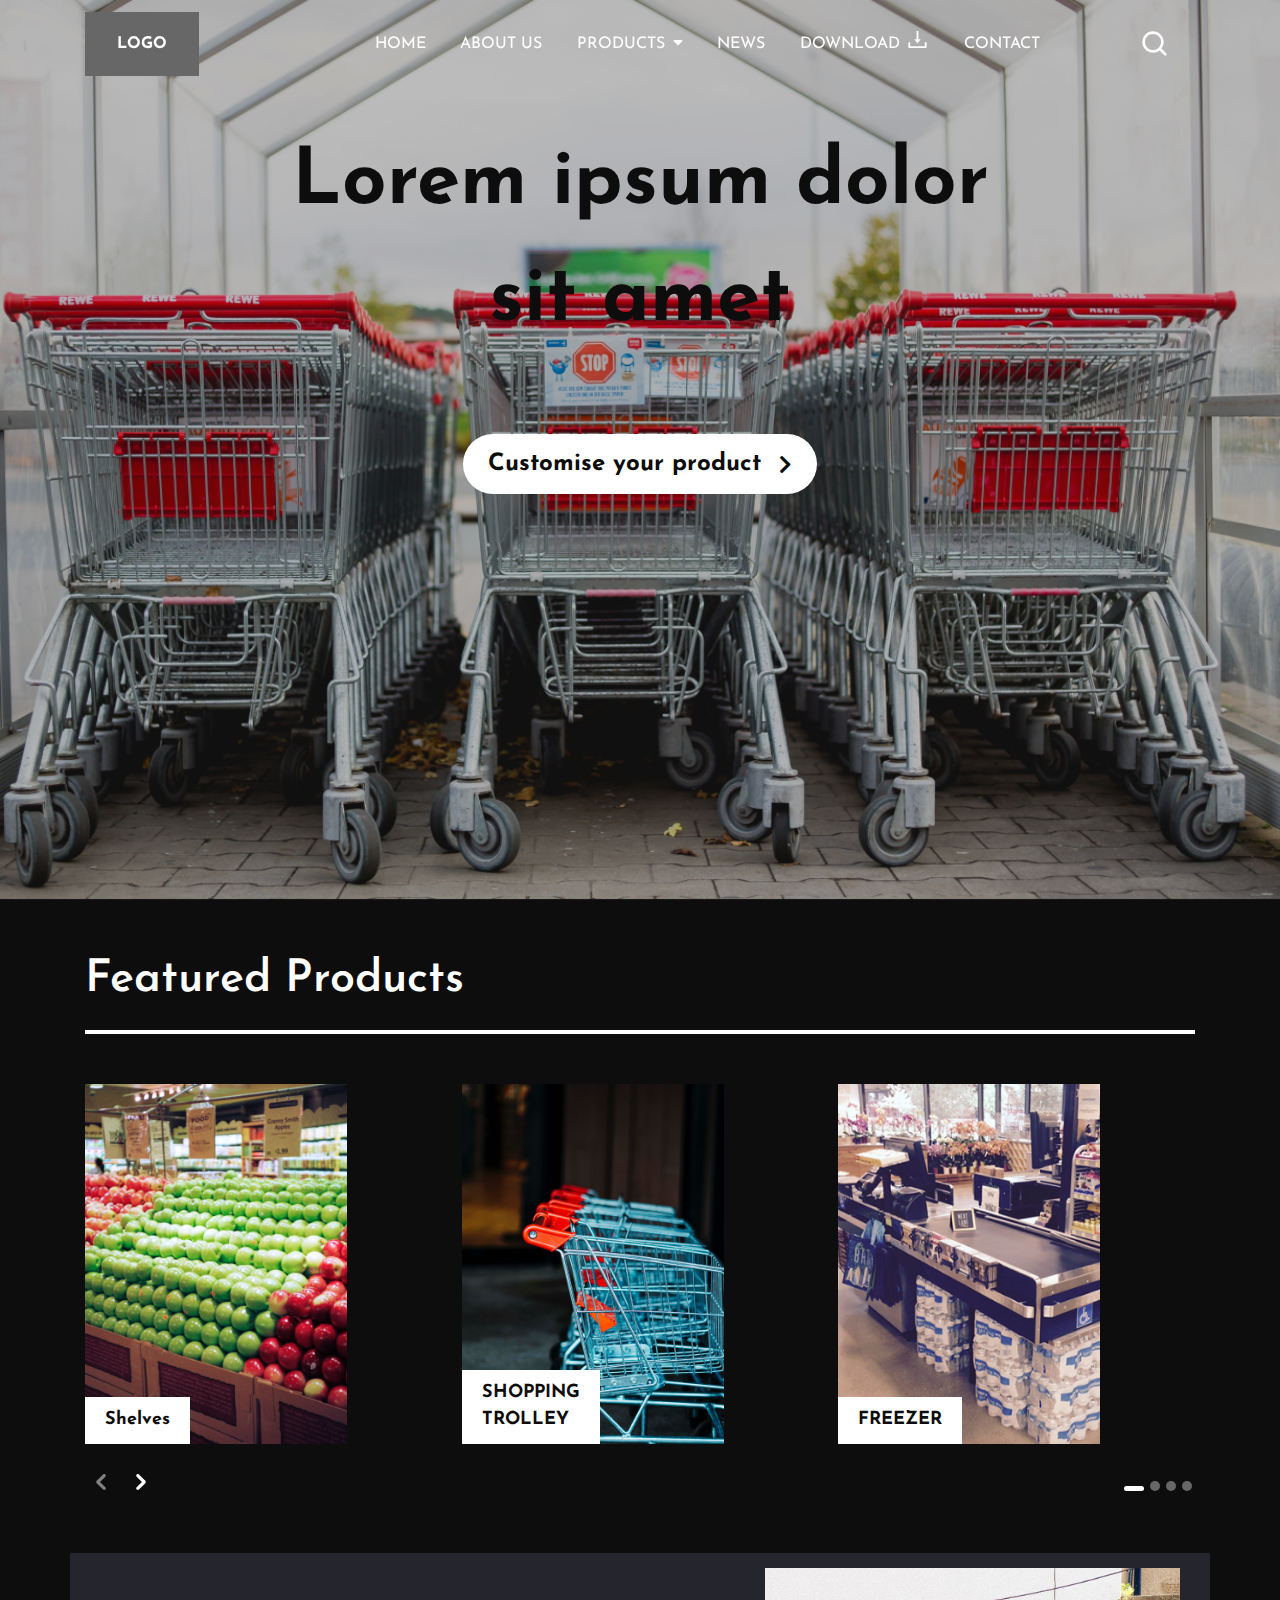
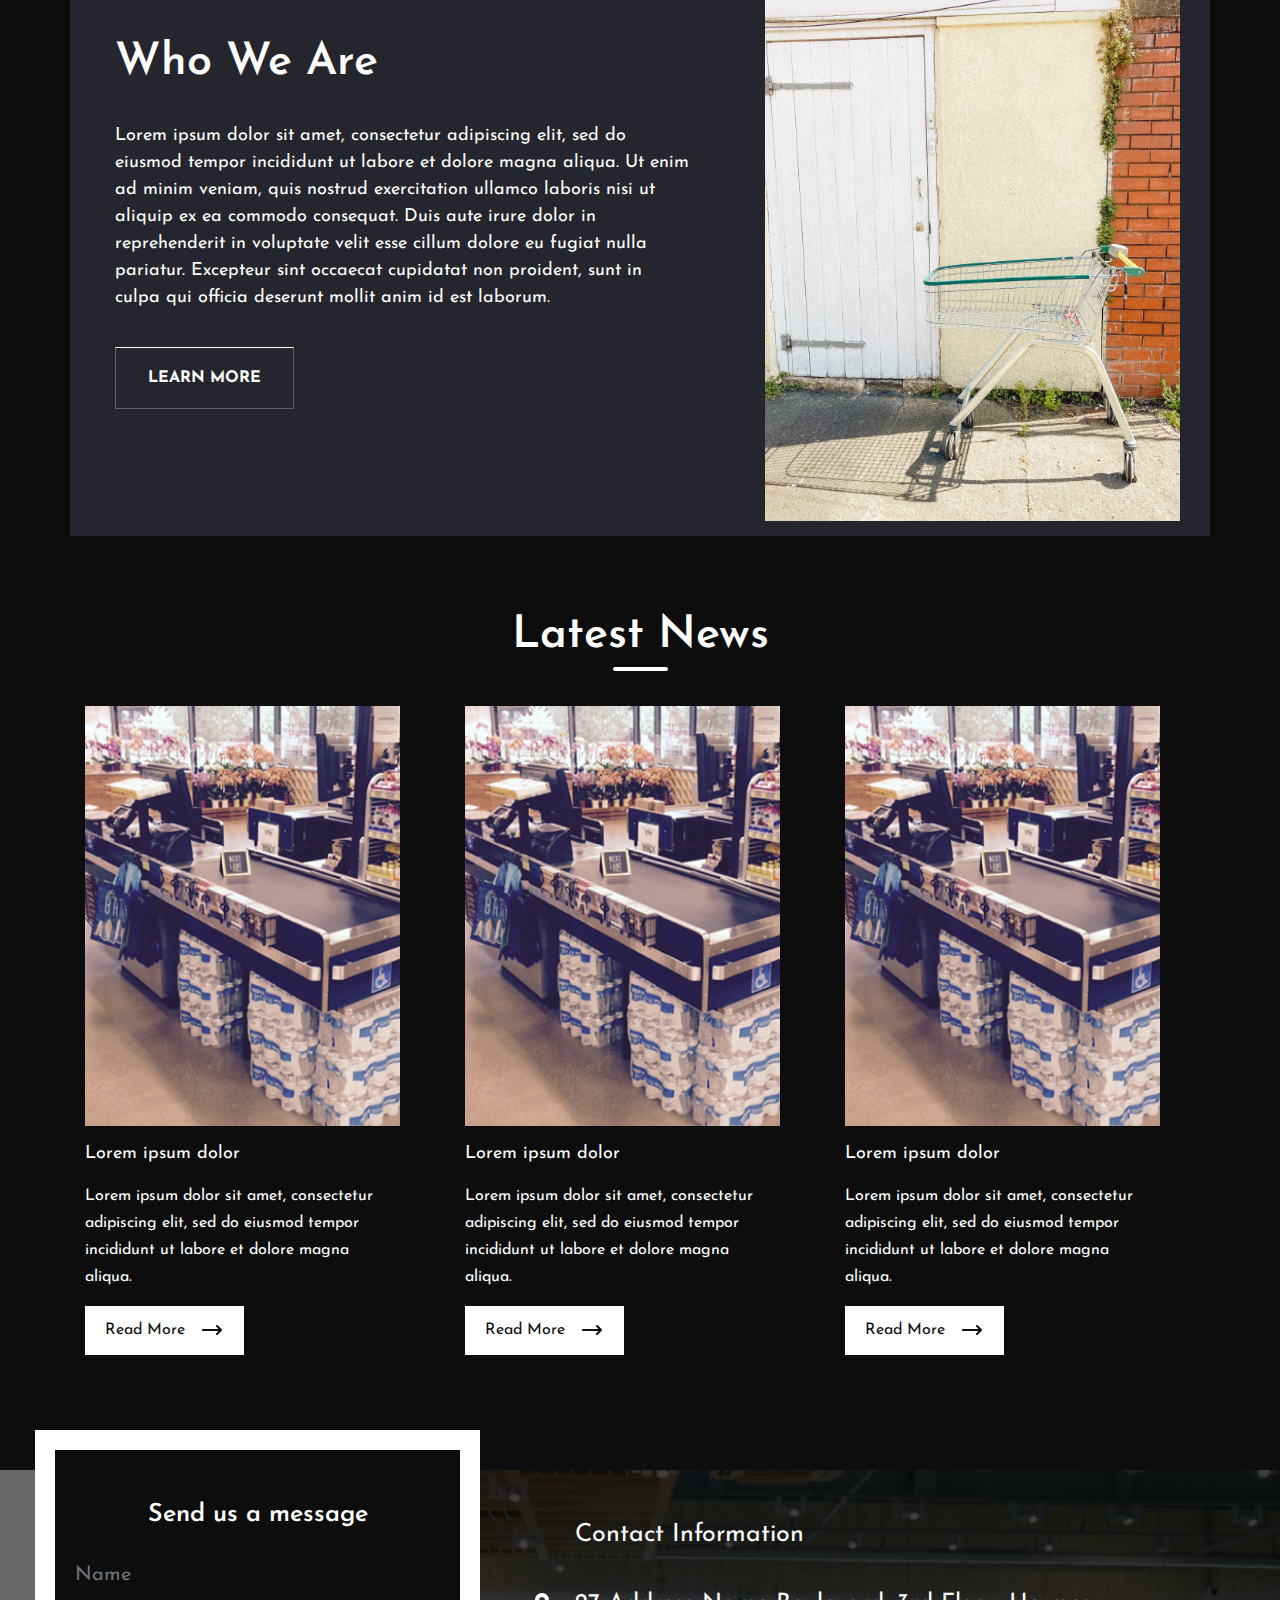
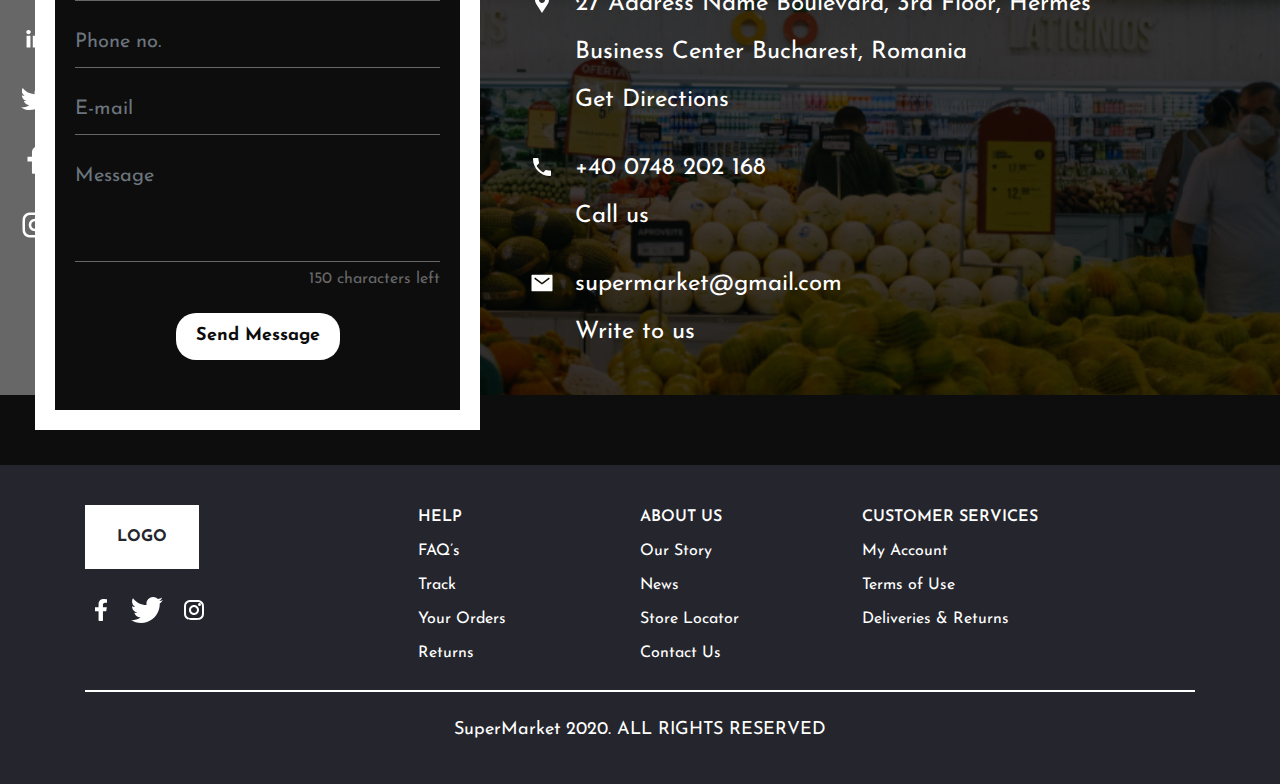
<file: index.html>
<!DOCTYPE html>
<html lang="en">

<head>
    <meta charset="utf-8">
    <meta http-equiv="X-UA-Compatible" content="IE=edge">
    <meta name="viewport" content="width=device-width, initial-scale=1">
    <title>SuperMarket | Home</title>
    <link href="img/fav.png" rel="icon" type="icon/image">
    <link href="css/bootstrap.min.css" rel="stylesheet">
    <link rel="stylesheet" href="https://cdnjs.cloudflare.com/ajax/libs/font-awesome/5.11.2/css/all.css">
    <link rel='stylesheet' href='css/owl.carousel.min.css'>
    <link href="css/style.css" rel="stylesheet">
    <link href="css/media.css" rel="stylesheet">
</head>

<body>
    <header class="header headerActive boxs">
        <div class="container">
            <div class="headerFlex">
                <div class="headerLogo">
                    <a href="index.html">
                        logo
                    </a>
                </div>
                <div class="headerRight">
                    <div class="headerRig">
                        <ul>
                            <li>
                                <a href="index.html">HOME</a>
                            </li>
                            <li>
                                <a href="about-us.html">ABOUT US</a>
                            </li>
                            <li class="productDrop">
                                <a href="#0">PRODUCTS<span class="ml-2 pos"><i class="fa fa-sort-down"></i></span></a>
                                <div class="prdoctssow">
                                    <ul>
                                        <li><a href="all-products.html">SHELVES</a></li>
                                        <li><a href="all-products.html">SHOPPING TROLLEY</a></li>
                                        <li><a href="all-products.html">SHOPPING BASKET</a></li>
                                        <li><a href="all-products.html">CHECKSTAND</a></li>
                                        <li><a href="all-products.html">FREEZER</a></li>
                                        <li><a href="all-products.html">SEAFOOD POOL</a></li>

                                    </ul>
                                </div>
                            </li>
                            <li>
                                <a href="news.html">NEWS</a>
                            </li>
                            <li>
                                <a href="#0">DOWNLOAD <span class="blackShow"><img src="imgs/download.svg"
                                            class="img-fluid" alt="download"></span>
                                    <span class="whiteShow"><img src="imgs/downwhite.svg" class="img-fluid"
                                            alt="download"></span>
                                </a>
                            </li>
                            <li>
                                <a href="contact-us.html">CONTACT</a>
                            </li>
                        </ul>
                    </div>
                    <div class="headSearch">
                        <ul>
                            <li class="blackShow"><a href="#0"><img src="imgs/search.svg" class="img-fluid"
                                        alt="search"></a></li>
                            <li class="whiteShow"><a href="#0"><img src="imgs/search2.svg" class="img-fluid"
                                        alt="search"></a></li>
                        </ul>
                        <button type="button" class="navbar-toggler " data-toggle="collapse" data-target="#nav"
                            aria-expanded="true"><span class="navIcon"></span></button>
                    </div>
                </div>
            </div>
        </div>
    </header>

    <section class="homeBg boxs">
        <div class="bgImg">
            <img src="imgs/bg.png" class="img-fluid" alt="bg">
        </div>
        <div class="container">
            <div class="homebgIn">
                <h1>Lorem ipsum dolor <br>sit amet</h1>
                <a href="#0">Customise your product <span class="mlll"><i class="fa fa-chevron-right"></i></span></a>
            </div>
        </div>
    </section>

    <section class="feature boxs">
        <div class="container">
            <div class="featureIn">
                <h2 class="head">Featured Products</h2>

                <div class="featureSlider">
                    <div class="owl-slider">
                        <div id="carousel" class="owl-carousel">
                            <div class="item">
                                <div class="featureBox">
                                    <div class="featureImg">
                                        <img src="imgs/feature1.png" class="img-fluid" alt="feature">
                                    </div>
                                    <div class="featureCon">
                                        <p>Shelves</p>
                                    </div>
                                </div>
                            </div>
                            <div class="item">
                                <div class="featureBox">
                                    <div class="featureImg">
                                        <img src="imgs/feature2.png" class="img-fluid" alt="feature">
                                    </div>
                                    <div class="featureCon">
                                        <p>SHOPPING<br>
                                            TROLLEY</p>
                                    </div>
                                </div>
                            </div>
                            <div class="item">
                                <div class="featureBox">
                                    <div class="featureImg">
                                        <img src="imgs/feature3.png" class="img-fluid" alt="feature">
                                    </div>
                                    <div class="featureCon">
                                        <p>FREEZER</p>
                                    </div>
                                </div>
                            </div>
                            <div class="item">
                                <div class="featureBox">
                                    <div class="featureImg">
                                        <img src="imgs/feature4.png" class="img-fluid" alt="feature">
                                    </div>
                                    <div class="featureCon">
                                        <p>Checkstand</p>
                                    </div>
                                </div>
                            </div>
                            <div class="item">
                                <div class="featureBox">
                                    <div class="featureImg">
                                        <img src="imgs/feature1.png" class="img-fluid" alt="feature">
                                    </div>
                                    <div class="featureCon">
                                        <p>Shelves</p>
                                    </div>
                                </div>
                            </div>
                            <div class="item">
                                <div class="featureBox">
                                    <div class="featureImg">
                                        <img src="imgs/feature2.png" class="img-fluid" alt="feature">
                                    </div>
                                    <div class="featureCon">
                                        <p>SHOPPING<br>
                                            TROLLEY</p>
                                    </div>
                                </div>
                            </div>
                            <div class="item">
                                <div class="featureBox">
                                    <div class="featureImg">
                                        <img src="imgs/feature3.png" class="img-fluid" alt="feature">
                                    </div>
                                    <div class="featureCon">
                                        <p>FREEZER</p>
                                    </div>
                                </div>
                            </div>
                            <div class="item">
                                <div class="featureBox">
                                    <div class="featureImg">
                                        <img src="imgs/feature4.png" class="img-fluid" alt="feature">
                                    </div>
                                    <div class="featureCon">
                                        <p>Checkstand</p>
                                    </div>
                                </div>
                            </div>
                            <div class="item">
                                <div class="featureBox">
                                    <div class="featureImg">
                                        <img src="imgs/feature1.png" class="img-fluid" alt="feature">
                                    </div>
                                    <div class="featureCon">
                                        <p>Shelves</p>
                                    </div>
                                </div>
                            </div>
                            <div class="item">
                                <div class="featureBox">
                                    <div class="featureImg">
                                        <img src="imgs/feature2.png" class="img-fluid" alt="feature">
                                    </div>
                                    <div class="featureCon">
                                        <p>SHOPPING<br>
                                            TROLLEY</p>
                                    </div>
                                </div>
                            </div>
                            <div class="item">
                                <div class="featureBox">
                                    <div class="featureImg">
                                        <img src="imgs/feature3.png" class="img-fluid" alt="feature">
                                    </div>
                                    <div class="featureCon">
                                        <p>FREEZER</p>
                                    </div>
                                </div>
                            </div>
                            <div class="item">
                                <div class="featureBox">
                                    <div class="featureImg">
                                        <img src="imgs/feature4.png" class="img-fluid" alt="feature">
                                    </div>
                                    <div class="featureCon">
                                        <p>Checkstand</p>
                                    </div>
                                </div>
                            </div>
                        </div>
                    </div>
                </div>
            </div>
        </div>
    </section>

    <section class="whoWeAre boxs">
        <div class="container">
            <div class="row">
                <div class="col-sm-7">
                    <div class="whoweLeft">
                        <h2 class="head">Who We Are</h2>
                        <p class="head">Lorem ipsum dolor sit amet, consectetur adipiscing elit, sed do eiusmod tempor
                            incididunt ut labore et dolore magna aliqua. Ut enim ad minim veniam, quis nostrud
                            exercitation ullamco laboris nisi ut aliquip ex ea commodo consequat. Duis aute irure dolor
                            in reprehenderit in voluptate velit esse cillum dolore eu fugiat nulla pariatur. Excepteur
                            sint occaecat cupidatat non proident, sunt in culpa qui officia deserunt mollit anim id est
                            laborum.</p>
                        <a href="#0">LEARN MORE</a>
                    </div>
                </div>
                <div class="col-sm-5">
                    <div class="whoweAreRight">
                        <img src="imgs/whoweare.png" class="img-fluid" alt="img">
                    </div>
                </div>
            </div>
        </div>
    </section>

    <section class="news boxs">
        <div class="container">
            <div class="newsInner">
                <h2 class="head">Latest News</h2>
                <div class="row">
                    <div class="col-sm-4">
                        <div class="newsAll">
                            <div class="newsImg">
                                <img src="imgs/news.png" class="img-fluid" alt="news">
                            </div>
                            <div class="newsContent">
                                <p class="head">Lorem ipsum dolor</p>
                                <p class="head new">Lorem ipsum dolor sit amet, consectetur adipiscing elit, sed do
                                    eiusmod tempor incididunt ut labore et dolore magna aliqua.</p>
                                <a href="#0" class="btns">Read More <span class="arrow"><img src="imgs/arrow.svg"
                                            class="img-fluid" alt="arrow"></span></a>
                            </div>
                        </div>
                    </div>
                    <div class="col-sm-4">
                        <div class="newsAll">
                            <div class="newsImg">
                                <img src="imgs/news.png" class="img-fluid" alt="news">
                            </div>
                            <div class="newsContent">
                                <p class="head">Lorem ipsum dolor</p>
                                <p class="head new">Lorem ipsum dolor sit amet, consectetur adipiscing elit, sed do
                                    eiusmod tempor incididunt ut labore et dolore magna aliqua.</p>
                                <a href="#0" class="btns">Read More <span class="arrow"><img src="imgs/arrow.svg"
                                            class="img-fluid" alt="arrow"></span></a>
                            </div>
                        </div>
                    </div>
                    <div class="col-sm-4">
                        <div class="newsAll">
                            <div class="newsImg">
                                <img src="imgs/news.png" class="img-fluid" alt="news">
                            </div>
                            <div class="newsContent">
                                <p class="head">Lorem ipsum dolor</p>
                                <p class="head new">Lorem ipsum dolor sit amet, consectetur adipiscing elit, sed do
                                    eiusmod tempor incididunt ut labore et dolore magna aliqua.</p>
                                <a href="#0" class="btns">Read More <span class="arrow"><img src="imgs/arrow.svg"
                                            class="img-fluid" alt="arrow"></span></a>
                            </div>
                        </div>
                    </div>
                </div>
            </div>
        </div>
    </section>

    <section class="contactDetails boxs">
        <div class="socialIcons">
            <ul>
                <li><a href="#0"><img src="imgs/linkedin.svg" class="img-fluid" alt="linked"></a></li>
                <li class="twitterr"><a href="#0" class="twitter"><img src="imgs/twitter.svg" class="img-fluid"
                            alt="linked"></a></li>
                <li><a href="#0"><img src="imgs/facebook.svg" class="img-fluid" alt="linked"></a></li>
                <li><a href="#0"><img src="imgs/instagram.svg" class="img-fluid" alt="linked"></a></li>
            </ul>
        </div>
        <div class="contactImgs">
            <img src="imgs/contact.png" class="img-fluid" alt="contact">
            <span class="shadow"></span>
        </div>
        <div class="contactAllDet">
            <div class="container">
                <div class="row">
                    <div class="col-sm-5">
                        <div class="contactDet">
                            <h2 class="head">Send us a message</h2>
                            <div class="formDetail">
                                <div class="form-group">
                                    <input type="text" class="form-control" placeholder="Name">
                                </div>
                                <div class="form-group">
                                    <input type="number" class="form-control" placeholder="Phone no.">
                                </div>
                                <div class="form-group">
                                    <input type="email" class="form-control" placeholder="E-mail">
                                </div>
                                <div class="form-group">
                                    <textarea class="form-control" placeholder="Message" rows="3"></textarea>
                                    <span class="content">150 characters left</span>
                                </div>
                                <div class="Formbtns">
                                    <button type="submit" class="btns">Send Message</button>
                                </div>
                            </div>
                        </div>
                    </div>
                    <div class="col-sm-7">
                        <div class="rightDetails boxs">
                            <h2 class="head">Contact Information</h2>
                            <ul>
                                <li><a href="#0" class="loaction">27 Address Name Boulevard, 3rd Floor,
                                        Hermes Business Center Bucharest, Romania</a></li>
                                <li>Get Directions</li>
                                <li><a href="#0" class="phone"> +40 0748 202 168</a></li>
                                <li>Call us</li>
                                <li><a href="#0" class="mail"> supermarket@gmail.com</a></li>
                                <li>Write to us</li>
                            </ul>
                        </div>
                    </div>
                </div>
            </div>
        </div>
    </section>

    <footer class="footer boxs">
        <div class="container">
            <div class="footerCommon">
                <div class="footerLeft">

                    <div class="headerLogo footerlogo">
                        <a href="index.html">
                            logo
                        </a>

                    </div>
                    <ul class="footerIcon">
                        <li><a href="#0"><img src="imgs/facebook.svg" class="img-fluid" alt="facebook"></a></li>
                        <li><a href="#0"><img src="imgs/twitter.svg" class="img-fluid" alt="facebook"></a></li>
                        <li><a href="#0"><img src="imgs/instagram.svg" class="img-fluid" alt="facebook"></a></li>
                    </ul>
                </div>
                <div class="footerMiddle">
                    <ul>
                        <li>HELP</li>
                        <li><a href="#0">FAQ’s</a></li>
                        <li><a href="#0">Track</a></li>
                        <li><a href="#0">Your Orders</a></li>
                        <li><a href="#0">Returns</a></li>

                    </ul>
                </div>
                <div class="footerMiddle">
                    <ul>
                        <li>ABOUT US</li>
                        <li><a href="#0">Our Story</a></li>
                        <li><a href="#0">News</a></li>
                        <li><a href="#0">Store Locator</a></li>
                        <li><a href="#0">Contact Us</a></li>

                    </ul>
                </div>
                <div class="footerMiddle footerRight">
                    <ul>
                        <li>CUSTOMER SERVICES</li>
                        <li><a href="#0">My Account</a></li>
                        <li><a href="#0">Terms of Use</a></li>
                        <li><a href="#0">Deliveries & Returns</a></li>


                    </ul>
                </div>
            </div>
            <div class="footerConte">
                <p class="head">SuperMarket 2020. ALL RIGHTS RESERVED</p>
            </div>
        </div>
    </footer>

    <script src="js/jquery.js"></script>
    <script src="js/bootstrap.min.js"></script>
    <script src='js/owl.carousel.min.js'></script>
    <script src="js/custom.js"></script>
</body>

</html>
</file>
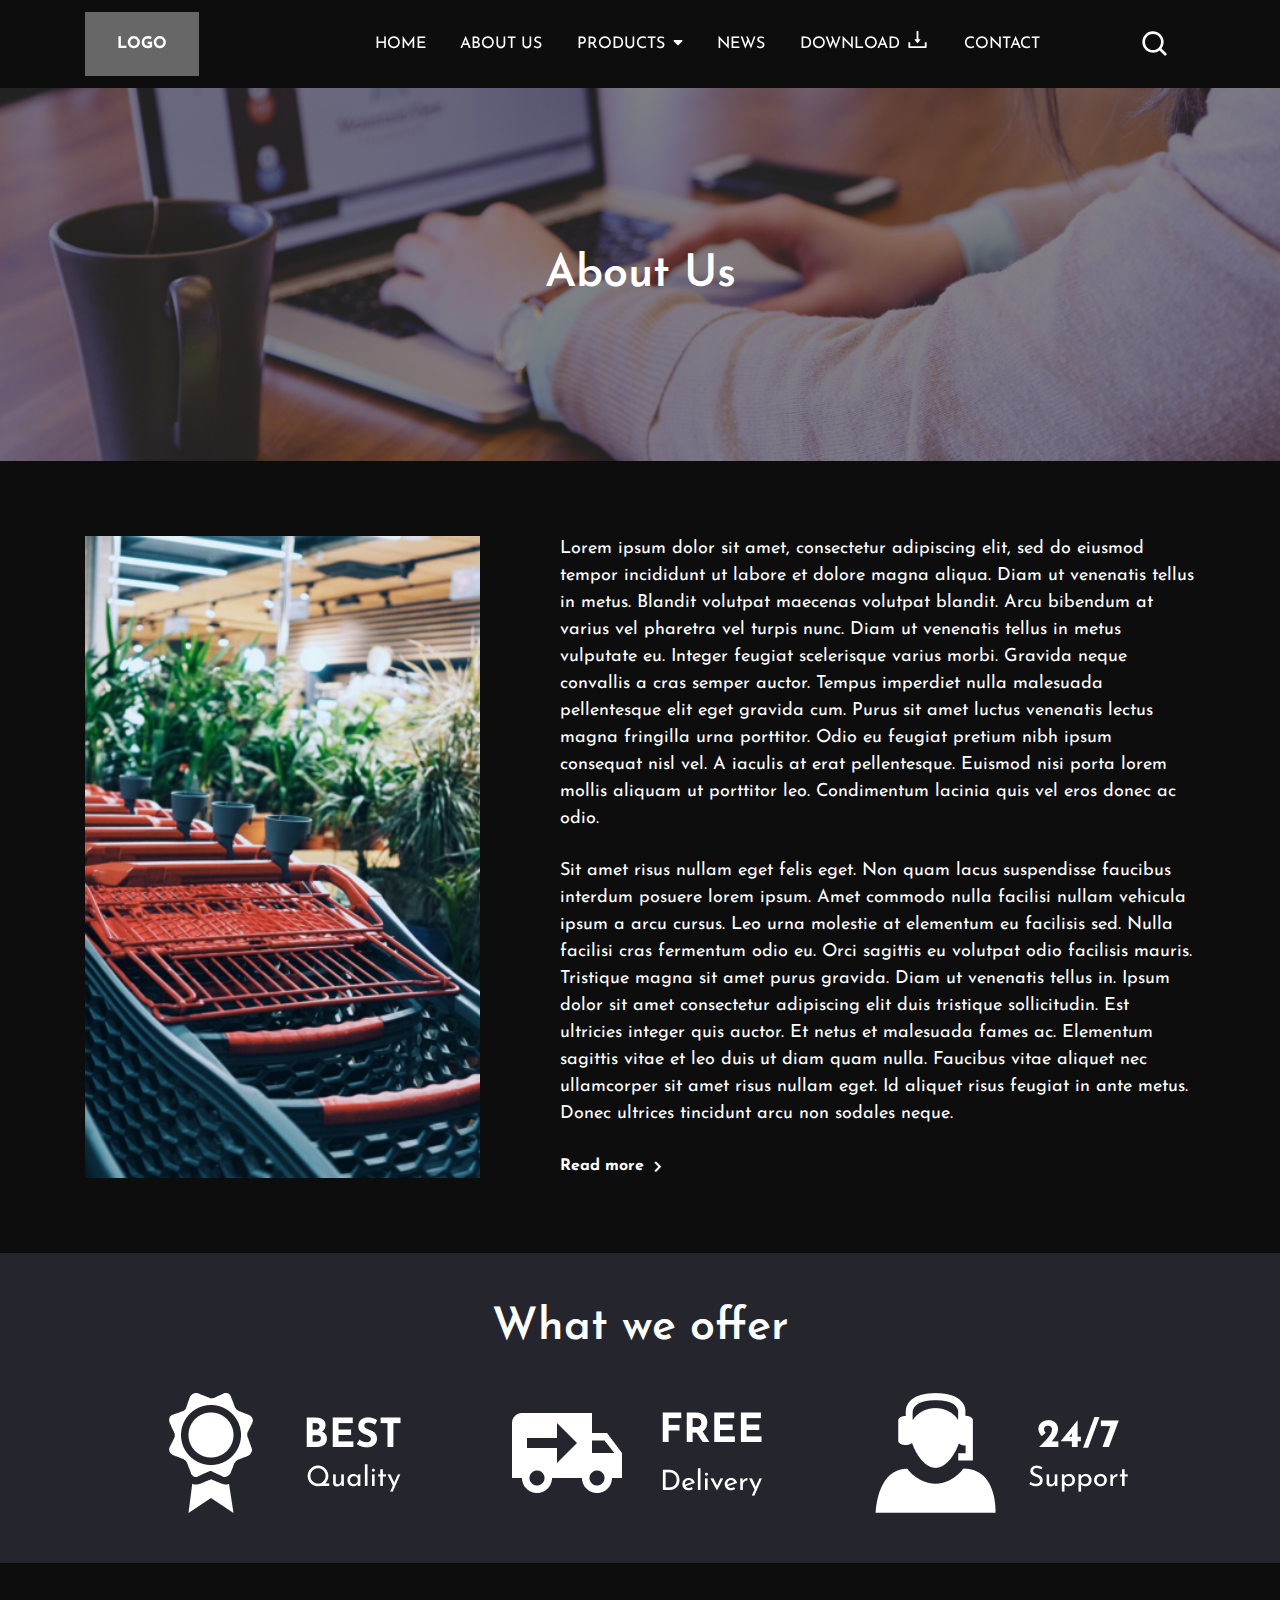
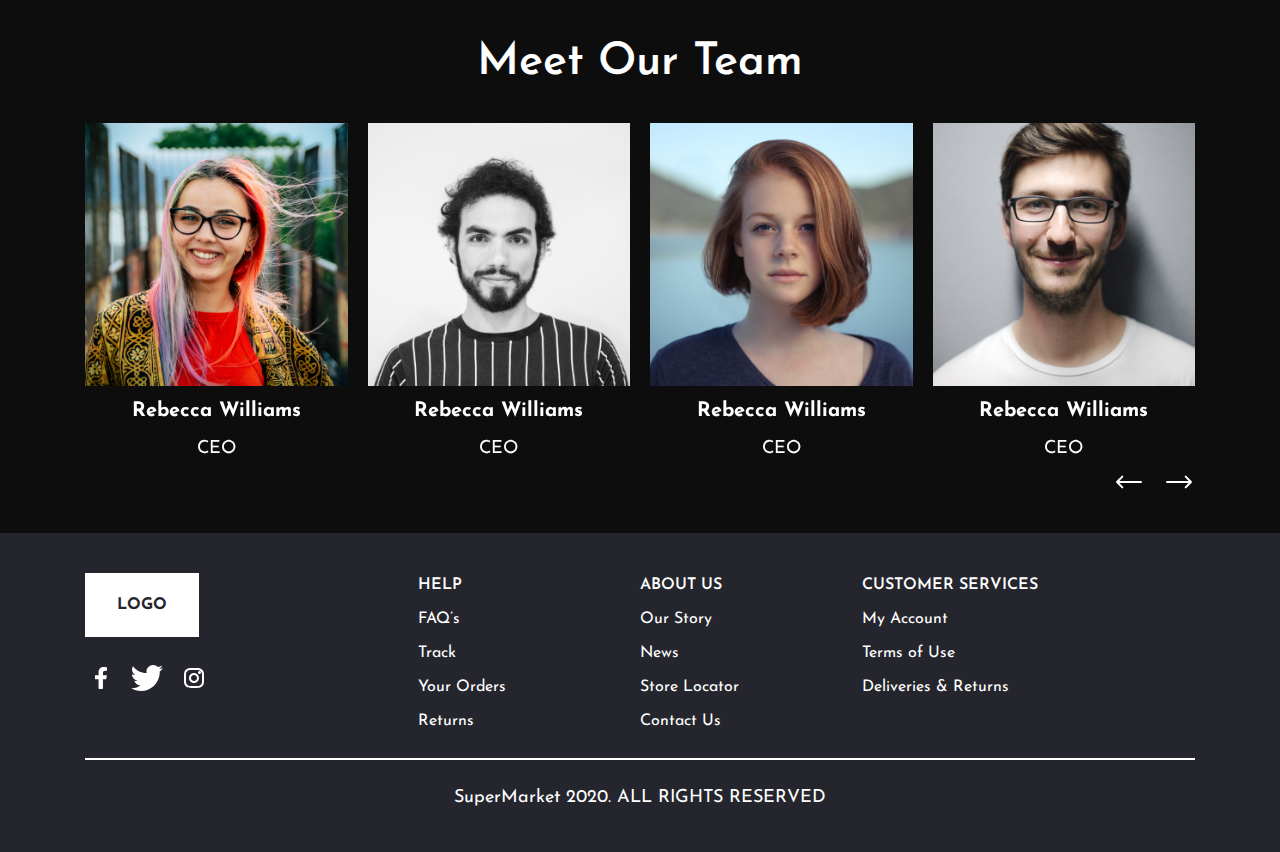
<file: about-us.html>
<!DOCTYPE html>
<html lang="en">

<head>
    <meta charset="utf-8">
    <meta http-equiv="X-UA-Compatible" content="IE=edge">
    <meta name="viewport" content="width=device-width, initial-scale=1">
    <title>SuperMarket | About Us</title>
    <link href="img/fav.png" rel="icon" type="icon/image">
    <link href="css/bootstrap.min.css" rel="stylesheet">
    <link rel="stylesheet" href="https://cdnjs.cloudflare.com/ajax/libs/font-awesome/5.11.2/css/all.css">
    <link rel='stylesheet' href='css/owl.carousel.min.css'>
    <link href="css/style.css" rel="stylesheet">
    <link href="css/media.css" rel="stylesheet">
</head>

<body>

    <header class="header headerActive boxs">
        <div class="container">
            <div class="headerFlex">
                <div class="headerLogo">
                    <a href="index.html">
                        logo
                    </a>
                </div>
                <div class="headerRight">
                    <div class="headerRig">
                        <ul>
                            <li>
                                <a href="index.html">HOME</a>
                            </li>
                            <li>
                                <a href="about-us.html">ABOUT US</a>
                            </li>
                            <li class="productDrop">
                                <a href="#0">PRODUCTS<span class="ml-2 pos"><i class="fa fa-sort-down"></i></span></a>
                           <div class="prdoctssow">
                            <ul>
                                <li><a href="all-products.html">SHELVES</a></li>
                                <li><a href="all-products.html">SHOPPING TROLLEY</a></li>
                                <li><a href="all-products.html">SHOPPING BASKET</a></li>
                                <li><a href="all-products.html">CHECKSTAND</a></li>
                                <li><a href="all-products.html">FREEZER</a></li>
                                <li><a href="all-products.html">SEAFOOD POOL</a></li>
                             
                              </ul>
                           </div>
                            </li>
                            <li>
                                <a href="news.html">NEWS</a>
                            </li>
                            <li>
                                <a href="#0">DOWNLOAD <span class="blackShow"><img src="imgs/download.svg"
                                            class="img-fluid" alt="download"></span>
                                    <span class="whiteShow"><img src="imgs/downwhite.svg" class="img-fluid"
                                            alt="download"></span>
                                </a>
                            </li>
                            <li>
                                <a href="contact-us.html">CONTACT</a>
                            </li>
                        </ul>
                    </div>
                    <div class="headSearch">
                        <ul>
                            <li class="blackShow"><a href="#0"><img src="imgs/search.svg" class="img-fluid"
                                        alt="search"></a></li>
                            <li class="whiteShow"><a href="#0"><img src="imgs/search2.svg" class="img-fluid"
                                        alt="search"></a></li>
                        </ul>
                        <button type="button" class="navbar-toggler " data-toggle="collapse" data-target="#nav"
                        aria-expanded="true"><span class="navIcon"></span></button>
                    </div>
                </div>
            </div>
        </div>
    </header>

    <div class="aboutAll marginTop boxs">
        <div class="aboutBg">
            <img src="imgs/aboutbg.png" class="img-fluid" alt="about">
        </div>
        <div class="aboutHead">
            <h2 class="head">About Us</h2>
        </div>
    </div>

    <section class="aboutContent boxs">
        <div class="container">
            <div class="row">
                <div class="col-sm-5">
                    <div class="aboutImgss">
                        <img src="imgs/aboutbg2.png" class="img-fluid" alt="bg">
                    </div>
                </div>
                <div class="col-sm-7">
                    <div class="aboutRight">
                        <p class="head">Lorem ipsum dolor sit amet, consectetur adipiscing elit, sed do eiusmod tempor
                            incididunt ut
                            labore et dolore magna aliqua. Diam ut venenatis tellus in metus. Blandit volutpat maecenas
                            volutpat blandit. Arcu bibendum at varius vel pharetra vel turpis nunc. Diam ut venenatis
                            tellus in metus vulputate eu. Integer feugiat scelerisque varius morbi. Gravida neque
                            convallis a cras semper auctor. Tempus imperdiet nulla malesuada pellentesque elit eget
                            gravida cum. Purus sit amet luctus venenatis lectus magna fringilla urna porttitor. Odio eu
                            feugiat pretium nibh ipsum consequat nisl vel. A iaculis at erat pellentesque. Euismod nisi
                            porta lorem mollis aliquam ut porttitor leo. Condimentum lacinia quis vel eros donec ac
                            odio.</p>

                        <p class="head"> Sit amet risus nullam eget felis eget. Non quam lacus suspendisse faucibus
                            interdum posuere
                            lorem ipsum. Amet commodo nulla facilisi nullam vehicula ipsum a arcu cursus. Leo urna
                            molestie at elementum eu facilisis sed. Nulla facilisi cras fermentum odio eu. Orci sagittis
                            eu volutpat odio facilisis mauris. Tristique magna sit amet purus gravida. Diam ut venenatis
                            tellus in. Ipsum dolor sit amet consectetur adipiscing elit duis tristique sollicitudin. Est
                            ultricies integer quis auctor. Et netus et malesuada fames ac. Elementum sagittis vitae et
                            leo duis ut diam quam nulla. Faucibus vitae aliquet nec ullamcorper sit amet risus nullam
                            eget. Id aliquet risus feugiat in ante metus. Donec ultrices tincidunt arcu non sodales
                            neque.</p>
                        <a href="#0">Read more<span class="mlll mlll2"><i class="fa fa-chevron-right"></i></span></a>
                    </div>
                </div>
            </div>
        </div>
    </section>
    <section class="Whatweoffer boxs">
        <div class="container">
            <div class="offerInner">
                <h2 class="head">What we offer</h2>
                <ul>
                    <li><img src="imgs/offer1.png" class="img-fluid" alt="offer"></li>
                    <li><img src="imgs/offer2.png" class="img-fluid" alt="offer"></li>
                    <li><img src="imgs/offer3.png" class="img-fluid" alt="offer"></li>
                </ul>
            </div>
        </div>
    </section>

    <section class="meet boxs">
        <div class="container">
            <div class="meetInner">
                <h2 class="head">Meet Our Team</h2>
                <div class="meetSlider">
                    <div class="owl-slider">
                        <div id="carousel2" class="owl-carousel">
                            <div class="item">
                                <div class="meetAll">
                                    <div class="meetImg">
                                        <img src="imgs/team1.png" class="img-fluid" alt="team">
                                    </div>
                                    <div class="meetCont">
                                        <h2>Rebecca Williams</h2>
                                        <p class="head">CEO</p>
                                    </div>
                                </div>
                            </div>
                            <div class="item">
                                <div class="meetAll">
                                    <div class="meetImg">
                                        <img src="imgs/team2.png" class="img-fluid" alt="team">
                                    </div>
                                    <div class="meetCont">
                                        <h2>Rebecca Williams</h2>
                                        <p class="head">CEO</p>
                                    </div>
                                </div>
                            </div>
                            <div class="item">
                                <div class="meetAll">
                                    <div class="meetImg">
                                        <img src="imgs/team3.png" class="img-fluid" alt="team">
                                    </div>
                                    <div class="meetCont">
                                        <h2>Rebecca Williams</h2>
                                        <p class="head">CEO</p>
                                    </div>
                                </div>
                            </div>
                            <div class="item">
                                <div class="meetAll">
                                    <div class="meetImg">
                                        <img src="imgs/team4.png" class="img-fluid" alt="team">
                                    </div>
                                    <div class="meetCont">
                                        <h2>Rebecca Williams</h2>
                                        <p class="head">CEO</p>
                                    </div>
                                </div>
                            </div>
                        </div>
                    </div>

                </div>
            </div>
        </div>
    </section>
    <footer class="footer boxs">
        <div class="container">
            <div class="footerCommon">
                <div class="footerLeft">

                    <div class="headerLogo footerlogo">
                        <a href="index.html">
                            logo
                        </a>

                    </div>
                    <ul class="footerIcon">
                        <li><a href="#0"><img src="imgs/facebook.svg" class="img-fluid" alt="facebook"></a></li>
                        <li><a href="#0"><img src="imgs/twitter.svg" class="img-fluid" alt="facebook"></a></li>
                        <li><a href="#0"><img src="imgs/instagram.svg" class="img-fluid" alt="facebook"></a></li>
                    </ul>
                </div>
                <div class="footerMiddle">
                    <ul>
                        <li>HELP</li>
                        <li><a href="#0">FAQ’s</a></li>
                        <li><a href="#0">Track</a></li>
                        <li><a href="#0">Your Orders</a></li>
                        <li><a href="#0">Returns</a></li>

                    </ul>
                </div>
                <div class="footerMiddle">
                    <ul>
                        <li>ABOUT US</li>
                        <li><a href="#0">Our Story</a></li>
                        <li><a href="#0">News</a></li>
                        <li><a href="#0">Store Locator</a></li>
                        <li><a href="#0">Contact Us</a></li>

                    </ul>
                </div>
                <div class="footerMiddle footerRight">
                    <ul>
                        <li>CUSTOMER SERVICES</li>
                        <li><a href="#0">My Account</a></li>
                        <li><a href="#0">Terms of Use</a></li>
                        <li><a href="#0">Deliveries & Returns</a></li>


                    </ul>
                </div>
            </div>
            <div class="footerConte">
                <p class="head">SuperMarket 2020. ALL RIGHTS RESERVED</p>
            </div>
        </div>
    </footer>

    <script src="js/jquery.js"></script>
    <script src="js/bootstrap.min.js"></script>
    <script src='js/owl.carousel.min.js'></script>
    <script src="js/custom.js"></script>
</body>

</html>
</file>
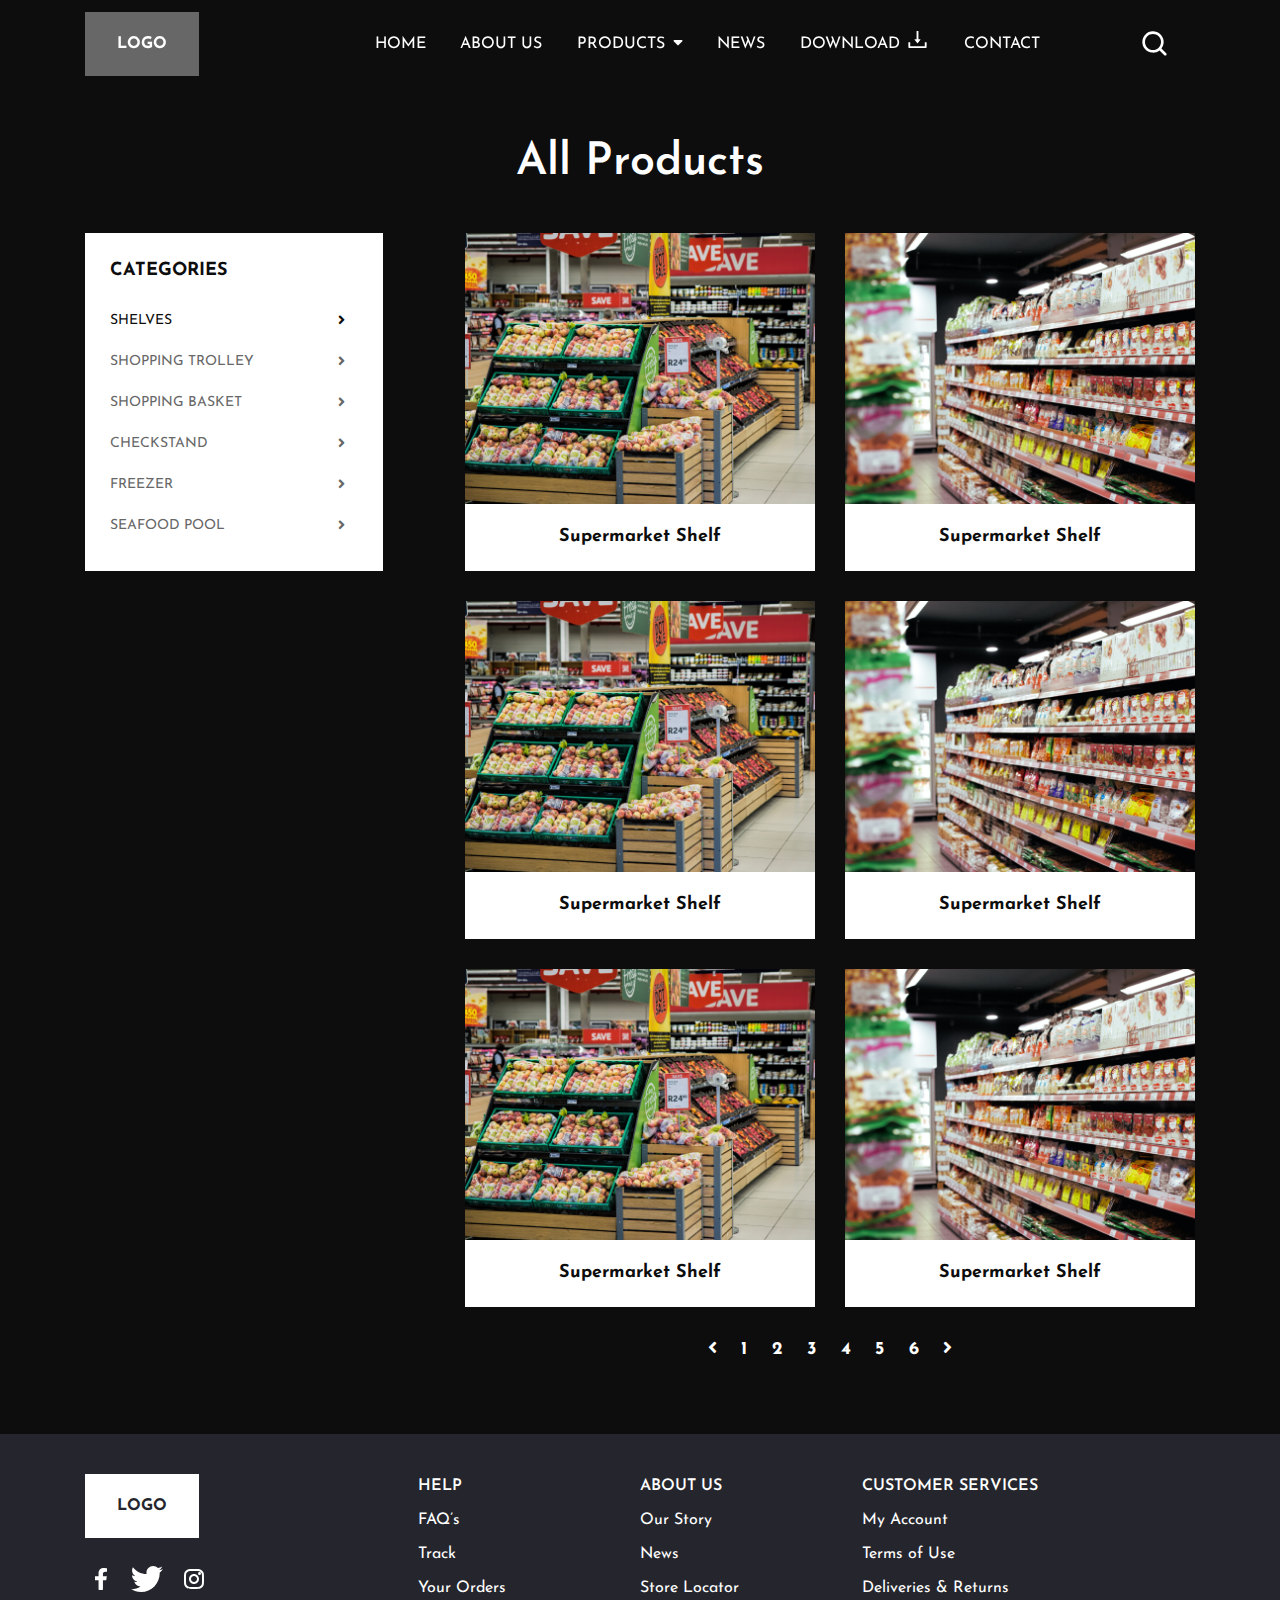
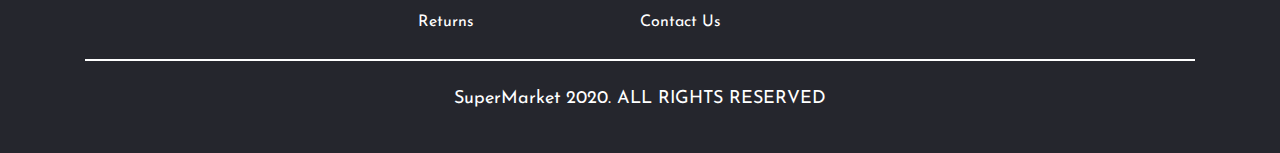
<file: all-products.html>
<!DOCTYPE html>
<html lang="en">

<head>
    <meta charset="utf-8">
    <meta http-equiv="X-UA-Compatible" content="IE=edge">
    <meta name="viewport" content="width=device-width, initial-scale=1">
    <title>SuperMarket | Products</title>
    <link href="img/fav.png" rel="icon" type="icon/image">
    <link href="css/bootstrap.min.css" rel="stylesheet">
    <link rel="stylesheet" href="https://cdnjs.cloudflare.com/ajax/libs/font-awesome/5.11.2/css/all.css">
    <link rel='stylesheet' href='css/owl.carousel.min.css'>
    <link href="css/style.css" rel="stylesheet">
    <link href="css/media.css" rel="stylesheet">
</head>

<body>

    <header class="header headerActive boxs">
        <div class="container">
            <div class="headerFlex">
                <div class="headerLogo">
                    <a href="index.html">
                        logo
                    </a>
                </div>
                <div class="headerRight">
                    <div class="headerRig">
                        <ul>
                            <li>
                                <a href="index.html">HOME</a>
                            </li>
                            <li>
                                <a href="about-us.html">ABOUT US</a>
                            </li>
                            <li class="productDrop">
                                <a href="#0">PRODUCTS<span class="ml-2 pos"><i class="fa fa-sort-down"></i></span></a>
                           <div class="prdoctssow">
                            <ul>
                                <li><a href="all-products.html">SHELVES</a></li>
                                <li><a href="all-products.html">SHOPPING TROLLEY</a></li>
                                <li><a href="all-products.html">SHOPPING BASKET</a></li>
                                <li><a href="all-products.html">CHECKSTAND</a></li>
                                <li><a href="all-products.html">FREEZER</a></li>
                                <li><a href="all-products.html">SEAFOOD POOL</a></li>
                             
                              </ul>
                           </div>
                            </li>
                            <li>
                                <a href="news.html">NEWS</a>
                            </li>
                            <li>
                                <a href="#0">DOWNLOAD <span class="blackShow"><img src="imgs/download.svg"
                                            class="img-fluid" alt="download"></span>
                                    <span class="whiteShow"><img src="imgs/downwhite.svg" class="img-fluid"
                                            alt="download"></span>
                                </a>
                            </li>
                            <li>
                                <a href="contact-us.html">CONTACT</a>
                            </li>
                        </ul>
                    </div>
                    <div class="headSearch">
                        <ul>
                            <li class="blackShow"><a href="#0"><img src="imgs/search.svg" class="img-fluid"
                                        alt="search"></a></li>
                            <li class="whiteShow"><a href="#0"><img src="imgs/search2.svg" class="img-fluid"
                                        alt="search"></a></li>
                        </ul>
                        <button type="button" class="navbar-toggler " data-toggle="collapse" data-target="#nav"
                        aria-expanded="true"><span class="navIcon"></span></button>
                    </div>
                </div>
            </div>
        </div>
    </header>

<section class="produts marginTop boxs">
    <div class="container">
        <div class="productIn">
            <h2 class="head">All Products</h2>
            <div class="row">
                <div class="col-sm-4">
                    <div class="productNav">
                        <h2>CATEGORIES</h2>
                        <ul class="nav nav-tabs">
                            <li class="active"><a data-toggle="tab" href="#home" class="active">SHELVES</a></li>
                            <li><a data-toggle="tab" href="#menu1">SHOPPING TROLLEY</a></li>
                            <li><a data-toggle="tab" href="#menu2">SHOPPING BASKET</a></li>
                            <li><a data-toggle="tab" href="#menu3">CHECKSTAND</a></li>
                            <li><a data-toggle="tab" href="#menu4">FREEZER</a></li>
                            <li><a data-toggle="tab" href="#menu5">SEAFOOD POOL</a></li>
                         
                          </ul>
                    </div>
                </div>
                <div class="col-sm-8">
                    <div class="tab-content">
                        <div id="home" class="tab-pane fade in active show">
                        <div class="row">
                            <div class="col-sm-6">
                                <div class="prodictDetails">
                                    <div class="imgProduct">
                                        <img src="imgs/product1.png" class="img-fluid" alt="product">
                                    </div>
                                    <div class="contProduct">
                                        <h2>Supermarket Shelf</h2>
                                    </div>
                                </div>
                            </div>
                            <div class="col-sm-6">
                                <div class="prodictDetails">
                                    <div class="imgProduct">
                                        <img src="imgs/product2.png" class="img-fluid" alt="product">
                                    </div>
                                    <div class="contProduct">
                                        <h2>Supermarket Shelf</h2>
                                    </div>
                                </div>
                            </div>
                            <div class="col-sm-6">
                                <div class="prodictDetails">
                                    <div class="imgProduct">
                                        <img src="imgs/product1.png" class="img-fluid" alt="product">
                                    </div>
                                    <div class="contProduct">
                                        <h2>Supermarket Shelf</h2>
                                    </div>
                                </div>
                            </div>
                            <div class="col-sm-6">
                                <div class="prodictDetails">
                                    <div class="imgProduct">
                                        <img src="imgs/product2.png" class="img-fluid" alt="product">
                                    </div>
                                    <div class="contProduct">
                                        <h2>Supermarket Shelf</h2>
                                    </div>
                                </div>
                            </div>
                            <div class="col-sm-6">
                                <div class="prodictDetails">
                                    <div class="imgProduct">
                                        <img src="imgs/product1.png" class="img-fluid" alt="product">
                                    </div>
                                    <div class="contProduct">
                                        <h2>Supermarket Shelf</h2>
                                    </div>
                                </div>
                            </div>
                            <div class="col-sm-6">
                                <div class="prodictDetails">
                                    <div class="imgProduct">
                                        <img src="imgs/product2.png" class="img-fluid" alt="product">
                                    </div>
                                    <div class="contProduct">
                                        <h2>Supermarket Shelf</h2>
                                    </div>
                                </div>
                            </div>
                        </div>
                        <div class="pagination">
                            <ul>
                                <li><a href="#0"><i class="fa fa-angle-left"></i></a></li>
                                <li><a href="#0">1</a></li>
                                <li><a href="#0">2</a></li>
                                <li><a href="#0">3</a></li>
                                <li><a href="#0">4</a></li>
                                <li><a href="#0">5</a></li>
                                <li><a href="#0">6</a></li>
                                <li><a href="#0"><i class="fa fa-angle-right"></i></a></li>
                            </ul>
                        </div>
                        </div>
                        <div id="menu1" class="tab-pane fade">
                            <div class="row">
                                <div class="col-sm-6">
                                    <div class="prodictDetails">
                                        <div class="imgProduct">
                                            <img src="imgs/product1.png" class="img-fluid" alt="product">
                                        </div>
                                        <div class="contProduct">
                                            <h2>Supermarket Shelf</h2>
                                        </div>
                                    </div>
                                </div>
                                <div class="col-sm-6">
                                    <div class="prodictDetails">
                                        <div class="imgProduct">
                                            <img src="imgs/product2.png" class="img-fluid" alt="product">
                                        </div>
                                        <div class="contProduct">
                                            <h2>Supermarket Shelf</h2>
                                        </div>
                                    </div>
                                </div>
                            </div>
                            
                        </div>
                        <div id="menu2" class="tab-pane fade">
                            <div class="row">
                                <div class="col-sm-6">
                                    <div class="prodictDetails">
                                        <div class="imgProduct">
                                            <img src="imgs/product1.png" class="img-fluid" alt="product">
                                        </div>
                                        <div class="contProduct">
                                            <h2>Supermarket Shelf</h2>
                                        </div>
                                    </div>
                                </div>
                                <div class="col-sm-6">
                                    <div class="prodictDetails">
                                        <div class="imgProduct">
                                            <img src="imgs/product2.png" class="img-fluid" alt="product">
                                        </div>
                                        <div class="contProduct">
                                            <h2>Supermarket Shelf</h2>
                                        </div>
                                    </div>
                                </div>
                            </div>
                        </div>
                        <div id="menu3" class="tab-pane fade">
                            <div class="row">
                                <div class="col-sm-6">
                                    <div class="prodictDetails">
                                        <div class="imgProduct">
                                            <img src="imgs/product1.png" class="img-fluid" alt="product">
                                        </div>
                                        <div class="contProduct">
                                            <h2>Supermarket Shelf</h2>
                                        </div>
                                    </div>
                                </div>
                                <div class="col-sm-6">
                                    <div class="prodictDetails">
                                        <div class="imgProduct">
                                            <img src="imgs/product2.png" class="img-fluid" alt="product">
                                        </div>
                                        <div class="contProduct">
                                            <h2>Supermarket Shelf</h2>
                                        </div>
                                    </div>
                                </div>
                            </div>
                        </div>
                        <div id="menu4" class="tab-pane fade">
                            <div class="row">
                                <div class="col-sm-6">
                                    <div class="prodictDetails">
                                        <div class="imgProduct">
                                            <img src="imgs/product1.png" class="img-fluid" alt="product">
                                        </div>
                                        <div class="contProduct">
                                            <h2>Supermarket Shelf</h2>
                                        </div>
                                    </div>
                                </div>
                                <div class="col-sm-6">
                                    <div class="prodictDetails">
                                        <div class="imgProduct">
                                            <img src="imgs/product2.png" class="img-fluid" alt="product">
                                        </div>
                                        <div class="contProduct">
                                            <h2>Supermarket Shelf</h2>
                                        </div>
                                    </div>
                                </div>
                            </div>
                        </div>
                        <div id="menu5" class="tab-pane fade">
                            <div class="row">
                                <div class="col-sm-6">
                                    <div class="prodictDetails">
                                        <div class="imgProduct">
                                            <img src="imgs/product1.png" class="img-fluid" alt="product">
                                        </div>
                                        <div class="contProduct">
                                            <h2>Supermarket Shelf</h2>
                                        </div>
                                    </div>
                                </div>
                                <div class="col-sm-6">
                                    <div class="prodictDetails">
                                        <div class="imgProduct">
                                            <img src="imgs/product2.png" class="img-fluid" alt="product">
                                        </div>
                                        <div class="contProduct">
                                            <h2>Supermarket Shelf</h2>
                                        </div>
                                    </div>
                                </div>
                                <div class="col-sm-6">
                                    <div class="prodictDetails">
                                        <div class="imgProduct">
                                            <img src="imgs/product2.png" class="img-fluid" alt="product">
                                        </div>
                                        <div class="contProduct">
                                            <h2>Supermarket Shelf</h2>
                                        </div>
                                    </div>
                                </div>
                            </div>
                        </div>
                      </div>
                    </div>
                    
                </div>
            </div>
        </div>
    </div>
</section>
    <footer class="footer boxs">
        <div class="container">
            <div class="footerCommon">
                <div class="footerLeft">

                    <div class="headerLogo footerlogo">
                        <a href="index.html">
                            logo
                        </a>

                    </div>
                    <ul class="footerIcon">
                        <li><a href="#0"><img src="imgs/facebook.svg" class="img-fluid" alt="facebook"></a></li>
                        <li><a href="#0"><img src="imgs/twitter.svg" class="img-fluid" alt="facebook"></a></li>
                        <li><a href="#0"><img src="imgs/instagram.svg" class="img-fluid" alt="facebook"></a></li>
                    </ul>
                </div>
                <div class="footerMiddle">
                    <ul>
                        <li>HELP</li>
                        <li><a href="#0">FAQ’s</a></li>
                        <li><a href="#0">Track</a></li>
                        <li><a href="#0">Your Orders</a></li>
                        <li><a href="#0">Returns</a></li>

                    </ul>
                </div>
                <div class="footerMiddle">
                    <ul>
                        <li>ABOUT US</li>
                        <li><a href="#0">Our Story</a></li>
                        <li><a href="#0">News</a></li>
                        <li><a href="#0">Store Locator</a></li>
                        <li><a href="#0">Contact Us</a></li>

                    </ul>
                </div>
                <div class="footerMiddle footerRight">
                    <ul>
                        <li>CUSTOMER SERVICES</li>
                        <li><a href="#0">My Account</a></li>
                        <li><a href="#0">Terms of Use</a></li>
                        <li><a href="#0">Deliveries & Returns</a></li>


                    </ul>
                </div>
            </div>
            <div class="footerConte">
                <p class="head">SuperMarket 2020. ALL RIGHTS RESERVED</p>
            </div>
        </div>
    </footer>

    <script src="js/jquery.js"></script>
    <script src="js/bootstrap.min.js"></script>
    <script src='js/owl.carousel.min.js'></script>
    <script src="js/custom.js"></script>
</body>

</html>
</file>
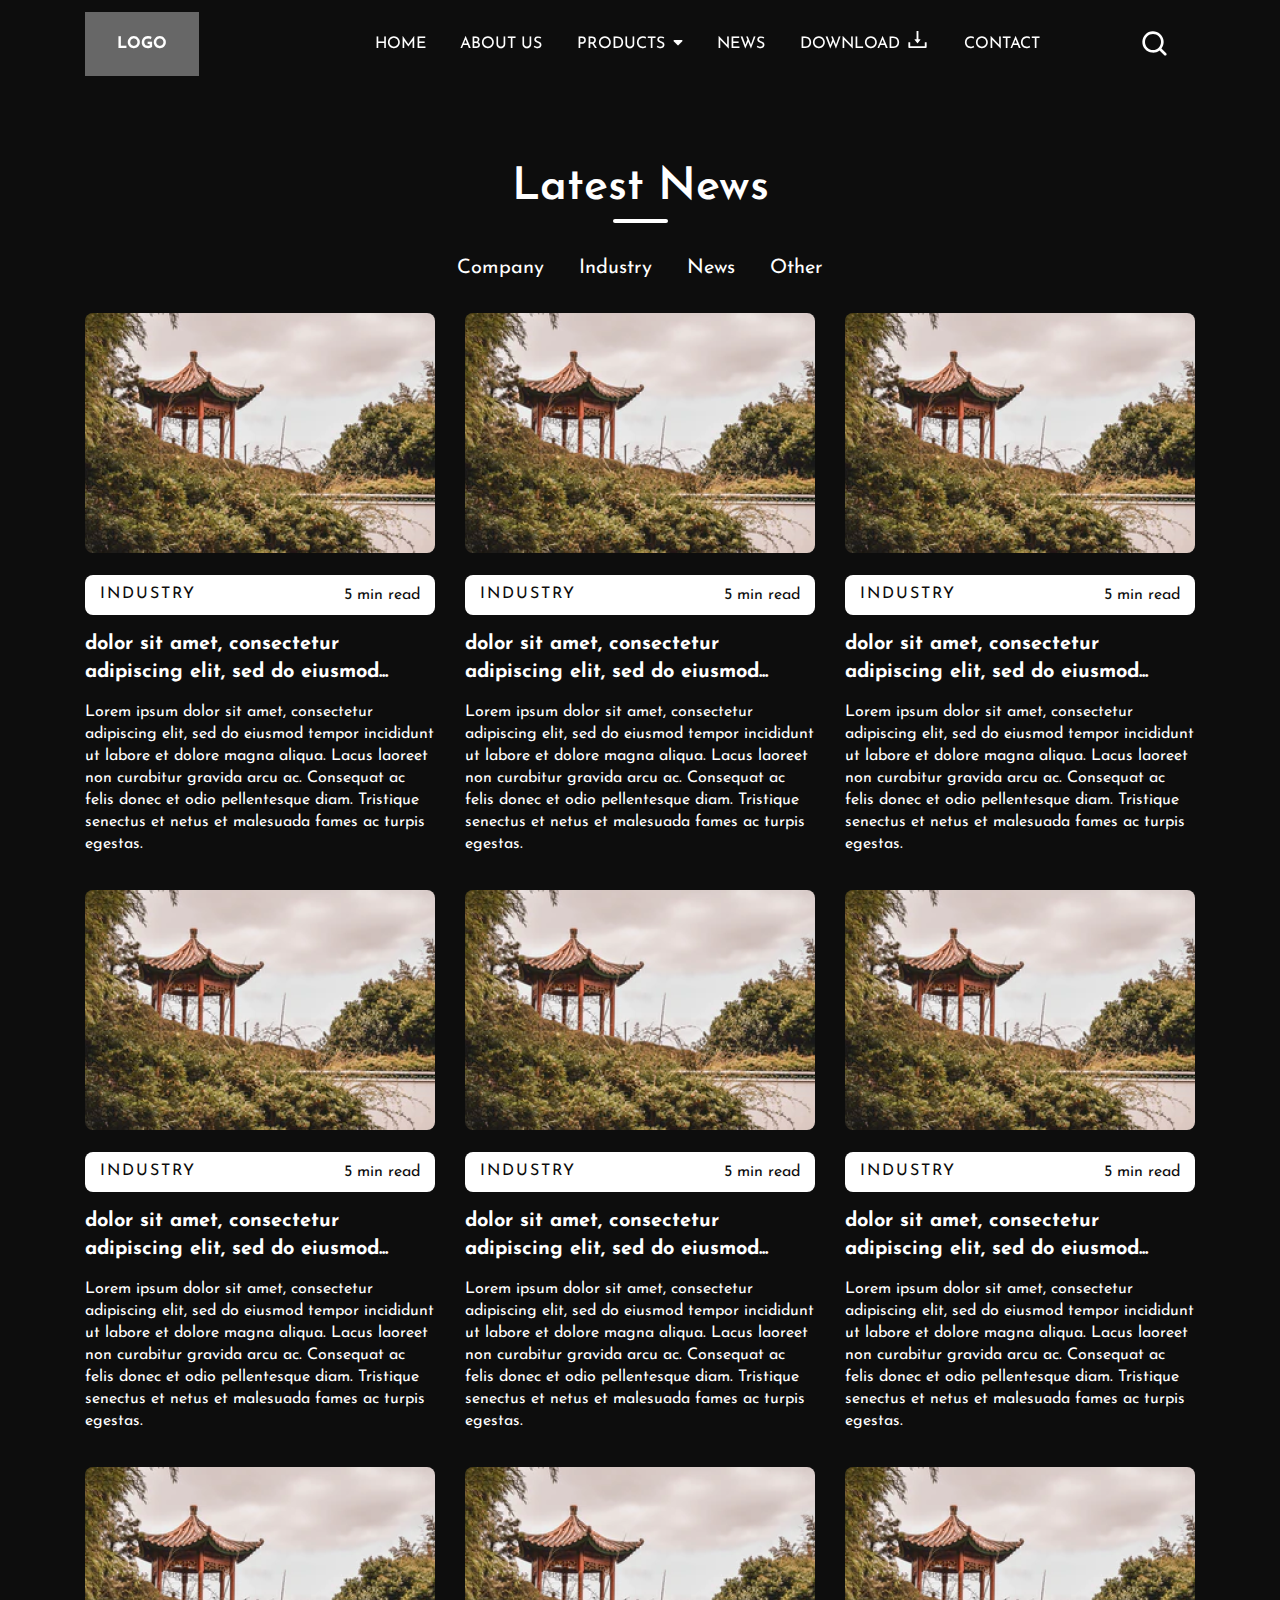
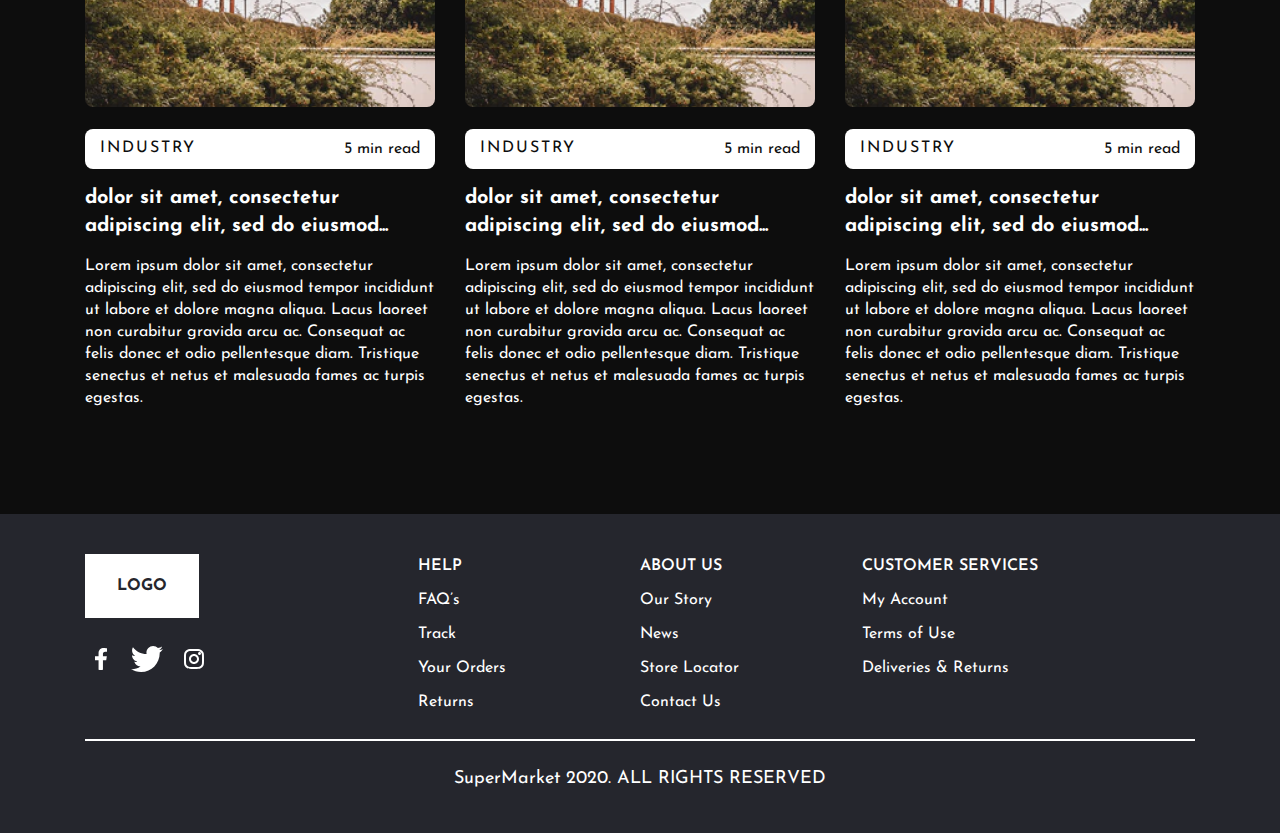
<file: news.html>
<!DOCTYPE html>
<html lang="en">

<head>
    <meta charset="utf-8">
    <meta http-equiv="X-UA-Compatible" content="IE=edge">
    <meta name="viewport" content="width=device-width, initial-scale=1">
    <title>SuperMarket | Latest News</title>
    <link href="img/fav.png" rel="icon" type="icon/image">
    <link href="css/bootstrap.min.css" rel="stylesheet">
    <link rel="stylesheet" href="https://cdnjs.cloudflare.com/ajax/libs/font-awesome/5.11.2/css/all.css">
    <link rel='stylesheet' href='css/owl.carousel.min.css'>
    <link href="css/style.css" rel="stylesheet">
    <link href="css/media.css" rel="stylesheet">
</head>

<body>

    <header class="header headerActive boxs">
        <div class="container">
            <div class="headerFlex">
                <div class="headerLogo">
                    <a href="index.html">
                        logo
                    </a>
                </div>
                <div class="headerRight">
                    <div class="headerRig">
                        <ul>
                            <li>
                                <a href="index.html">HOME</a>
                            </li>
                            <li>
                                <a href="about-us.html">ABOUT US</a>
                            </li>
                            <li class="productDrop">
                                <a href="#0">PRODUCTS<span class="ml-2 pos"><i class="fa fa-sort-down"></i></span></a>
                           <div class="prdoctssow">
                            <ul>
                                <li><a href="all-products.html">SHELVES</a></li>
                                <li><a href="all-products.html">SHOPPING TROLLEY</a></li>
                                <li><a href="all-products.html">SHOPPING BASKET</a></li>
                                <li><a href="all-products.html">CHECKSTAND</a></li>
                                <li><a href="all-products.html">FREEZER</a></li>
                                <li><a href="all-products.html">SEAFOOD POOL</a></li>
                             
                              </ul>
                           </div>
                            </li>
                            <li>
                                <a href="news.html">NEWS</a>
                            </li>
                            <li>
                                <a href="#0">DOWNLOAD <span class="blackShow"><img src="imgs/download.svg"
                                            class="img-fluid" alt="download"></span>
                                    <span class="whiteShow"><img src="imgs/downwhite.svg" class="img-fluid"
                                            alt="download"></span>
                                </a>
                            </li>
                            <li>
                                <a href="contact-us.html">CONTACT</a>
                            </li>
                        </ul>
                    </div>
                    <div class="headSearch">
                        <ul>
                            <li class="blackShow"><a href="#0"><img src="imgs/search.svg" class="img-fluid"
                                        alt="search"></a></li>
                            <li class="whiteShow"><a href="#0"><img src="imgs/search2.svg" class="img-fluid"
                                        alt="search"></a></li>
                        </ul>
                        <button type="button" class="navbar-toggler " data-toggle="collapse" data-target="#nav"
                        aria-expanded="true"><span class="navIcon"></span></button>
                    </div>
                </div>
            </div>
        </div>
    </header>

    <section class="latestNews marginTop boxs">
        <div class="container">
            <div class="latestInner">
                <h2 class="head">Latest News</h2>
                <div class="newsTab">
                    <ul class="nav nav-pills nav-justified">
                        <li class="active"><a data-toggle="tab" href="#home">Company</a></li>
                        <li><a data-toggle="tab" href="#menu1">Industry</a></li>
                        <li><a data-toggle="tab" href="#menu2">News</a></li>
                        <li><a data-toggle="tab" href="#menu3">Other</a></li>
                    </ul>
                </div>
                <div class="newsTabShow">
                    <div class="tab-content">
                        <div id="home" class="tab-pane fade in active show">
                            <div class="row">
                                <div class="col-sm-4">
                                    <div class="newsDett">
                                        <div class="newsImg newsImg2">
                                            <img src="imgs/news1.png" class="img-fluid" alt="new">
                                        </div>
                                        <div class="industry">
                                            <h2>INDUSTRY</h2>
                                            <p>5 min read</p>
                                        </div>
                                        <div class="newsContt">
                                            <h2>dolor sit amet, consectetur adipiscing elit, sed do eiusmod...</h2>
                                            <p>Lorem ipsum dolor sit amet, consectetur adipiscing elit, sed do eiusmod
                                                tempor incididunt ut labore et dolore magna aliqua. Lacus laoreet non
                                                curabitur gravida arcu ac. Consequat ac felis donec et odio pellentesque
                                                diam. Tristique senectus et netus et malesuada fames ac turpis egestas.
                                            </p>
                                        </div>
                                    </div>
                                </div>
                                <div class="col-sm-4">
                                    <div class="newsDett">
                                        <div class="newsImg newsImg2">
                                            <img src="imgs/news1.png" class="img-fluid" alt="new">
                                        </div>
                                        <div class="industry">
                                            <h2>INDUSTRY</h2>
                                            <p>5 min read</p>
                                        </div>
                                        <div class="newsContt">
                                            <h2>dolor sit amet, consectetur adipiscing elit, sed do eiusmod...</h2>
                                            <p>Lorem ipsum dolor sit amet, consectetur adipiscing elit, sed do eiusmod
                                                tempor incididunt ut labore et dolore magna aliqua. Lacus laoreet non
                                                curabitur gravida arcu ac. Consequat ac felis donec et odio pellentesque
                                                diam. Tristique senectus et netus et malesuada fames ac turpis egestas.
                                            </p>
                                        </div>
                                    </div>
                                </div>
                                <div class="col-sm-4">
                                    <div class="newsDett">
                                        <div class="newsImg newsImg2">
                                            <img src="imgs/news1.png" class="img-fluid" alt="new">
                                        </div>
                                        <div class="industry">
                                            <h2>INDUSTRY</h2>
                                            <p>5 min read</p>
                                        </div>
                                        <div class="newsContt">
                                            <h2>dolor sit amet, consectetur adipiscing elit, sed do eiusmod...</h2>
                                            <p>Lorem ipsum dolor sit amet, consectetur adipiscing elit, sed do eiusmod
                                                tempor incididunt ut labore et dolore magna aliqua. Lacus laoreet non
                                                curabitur gravida arcu ac. Consequat ac felis donec et odio pellentesque
                                                diam. Tristique senectus et netus et malesuada fames ac turpis egestas.
                                            </p>
                                        </div>
                                    </div>
                                </div>
                                <div class="col-sm-4">
                                    <div class="newsDett">
                                        <div class="newsImg newsImg2">
                                            <img src="imgs/news1.png" class="img-fluid" alt="new">
                                        </div>
                                        <div class="industry">
                                            <h2>INDUSTRY</h2>
                                            <p>5 min read</p>
                                        </div>
                                        <div class="newsContt">
                                            <h2>dolor sit amet, consectetur adipiscing elit, sed do eiusmod...</h2>
                                            <p>Lorem ipsum dolor sit amet, consectetur adipiscing elit, sed do eiusmod
                                                tempor incididunt ut labore et dolore magna aliqua. Lacus laoreet non
                                                curabitur gravida arcu ac. Consequat ac felis donec et odio pellentesque
                                                diam. Tristique senectus et netus et malesuada fames ac turpis egestas.
                                            </p>
                                        </div>
                                    </div>
                                </div>
                                <div class="col-sm-4">
                                    <div class="newsDett">
                                        <div class="newsImg newsImg2">
                                            <img src="imgs/news1.png" class="img-fluid" alt="new">
                                        </div>
                                        <div class="industry">
                                            <h2>INDUSTRY</h2>
                                            <p>5 min read</p>
                                        </div>
                                        <div class="newsContt">
                                            <h2>dolor sit amet, consectetur adipiscing elit, sed do eiusmod...</h2>
                                            <p>Lorem ipsum dolor sit amet, consectetur adipiscing elit, sed do eiusmod
                                                tempor incididunt ut labore et dolore magna aliqua. Lacus laoreet non
                                                curabitur gravida arcu ac. Consequat ac felis donec et odio pellentesque
                                                diam. Tristique senectus et netus et malesuada fames ac turpis egestas.
                                            </p>
                                        </div>
                                    </div>
                                </div>
                                <div class="col-sm-4">
                                    <div class="newsDett">
                                        <div class="newsImg newsImg2">
                                            <img src="imgs/news1.png" class="img-fluid" alt="new">
                                        </div>
                                        <div class="industry">
                                            <h2>INDUSTRY</h2>
                                            <p>5 min read</p>
                                        </div>
                                        <div class="newsContt">
                                            <h2>dolor sit amet, consectetur adipiscing elit, sed do eiusmod...</h2>
                                            <p>Lorem ipsum dolor sit amet, consectetur adipiscing elit, sed do eiusmod
                                                tempor incididunt ut labore et dolore magna aliqua. Lacus laoreet non
                                                curabitur gravida arcu ac. Consequat ac felis donec et odio pellentesque
                                                diam. Tristique senectus et netus et malesuada fames ac turpis egestas.
                                            </p>
                                        </div>
                                    </div>
                                </div>
                                <div class="col-sm-4">
                                    <div class="newsDett">
                                        <div class="newsImg newsImg2">
                                            <img src="imgs/news1.png" class="img-fluid" alt="new">
                                        </div>
                                        <div class="industry">
                                            <h2>INDUSTRY</h2>
                                            <p>5 min read</p>
                                        </div>
                                        <div class="newsContt">
                                            <h2>dolor sit amet, consectetur adipiscing elit, sed do eiusmod...</h2>
                                            <p>Lorem ipsum dolor sit amet, consectetur adipiscing elit, sed do eiusmod
                                                tempor incididunt ut labore et dolore magna aliqua. Lacus laoreet non
                                                curabitur gravida arcu ac. Consequat ac felis donec et odio pellentesque
                                                diam. Tristique senectus et netus et malesuada fames ac turpis egestas.
                                            </p>
                                        </div>
                                    </div>
                                </div>
                                <div class="col-sm-4">
                                    <div class="newsDett">
                                        <div class="newsImg newsImg2">
                                            <img src="imgs/news1.png" class="img-fluid" alt="new">
                                        </div>
                                        <div class="industry">
                                            <h2>INDUSTRY</h2>
                                            <p>5 min read</p>
                                        </div>
                                        <div class="newsContt">
                                            <h2>dolor sit amet, consectetur adipiscing elit, sed do eiusmod...</h2>
                                            <p>Lorem ipsum dolor sit amet, consectetur adipiscing elit, sed do eiusmod
                                                tempor incididunt ut labore et dolore magna aliqua. Lacus laoreet non
                                                curabitur gravida arcu ac. Consequat ac felis donec et odio pellentesque
                                                diam. Tristique senectus et netus et malesuada fames ac turpis egestas.
                                            </p>
                                        </div>
                                    </div>
                                </div>
                                <div class="col-sm-4">
                                    <div class="newsDett">
                                        <div class="newsImg newsImg2">
                                            <img src="imgs/news1.png" class="img-fluid" alt="new">
                                        </div>
                                        <div class="industry">
                                            <h2>INDUSTRY</h2>
                                            <p>5 min read</p>
                                        </div>
                                        <div class="newsContt">
                                            <h2>dolor sit amet, consectetur adipiscing elit, sed do eiusmod...</h2>
                                            <p>Lorem ipsum dolor sit amet, consectetur adipiscing elit, sed do eiusmod
                                                tempor incididunt ut labore et dolore magna aliqua. Lacus laoreet non
                                                curabitur gravida arcu ac. Consequat ac felis donec et odio pellentesque
                                                diam. Tristique senectus et netus et malesuada fames ac turpis egestas.
                                            </p>
                                        </div>
                                    </div>
                                </div>
                            </div>
                        </div>
                        <div id="menu1" class="tab-pane fade">
                            <div class="row">
                                <div class="col-sm-4">
                                    <div class="newsDett">
                                        <div class="newsImg newsImg2">
                                            <img src="imgs/news1.png" class="img-fluid" alt="new">
                                        </div>
                                        <div class="industry">
                                            <h2>INDUSTRY</h2>
                                            <p>5 min read</p>
                                        </div>
                                        <div class="newsContt">
                                            <h2>dolor sit amet, consectetur adipiscing elit, sed do eiusmod...</h2>
                                            <p>Lorem ipsum dolor sit amet, consectetur adipiscing elit, sed do eiusmod
                                                tempor incididunt ut labore et dolore magna aliqua. Lacus laoreet non
                                                curabitur gravida arcu ac. Consequat ac felis donec et odio pellentesque
                                                diam. Tristique senectus et netus et malesuada fames ac turpis egestas.
                                            </p>
                                        </div>
                                    </div>
                                </div>
                                <div class="col-sm-4">
                                    <div class="newsDett">
                                        <div class="newsImg newsImg2">
                                            <img src="imgs/news1.png" class="img-fluid" alt="new">
                                        </div>
                                        <div class="industry">
                                            <h2>INDUSTRY</h2>
                                            <p>5 min read</p>
                                        </div>
                                        <div class="newsContt">
                                            <h2>dolor sit amet, consectetur adipiscing elit, sed do eiusmod...</h2>
                                            <p>Lorem ipsum dolor sit amet, consectetur adipiscing elit, sed do eiusmod
                                                tempor incididunt ut labore et dolore magna aliqua. Lacus laoreet non
                                                curabitur gravida arcu ac. Consequat ac felis donec et odio pellentesque
                                                diam. Tristique senectus et netus et malesuada fames ac turpis egestas.
                                            </p>
                                        </div>
                                    </div>
                                </div>
                                <div class="col-sm-4">
                                    <div class="newsDett">
                                        <div class="newsImg newsImg2">
                                            <img src="imgs/news1.png" class="img-fluid" alt="new">
                                        </div>
                                        <div class="industry">
                                            <h2>INDUSTRY</h2>
                                            <p>5 min read</p>
                                        </div>
                                        <div class="newsContt">
                                            <h2>dolor sit amet, consectetur adipiscing elit, sed do eiusmod...</h2>
                                            <p>Lorem ipsum dolor sit amet, consectetur adipiscing elit, sed do eiusmod
                                                tempor incididunt ut labore et dolore magna aliqua. Lacus laoreet non
                                                curabitur gravida arcu ac. Consequat ac felis donec et odio pellentesque
                                                diam. Tristique senectus et netus et malesuada fames ac turpis egestas.
                                            </p>
                                        </div>
                                    </div>
                                </div>
                                </div>
                            </div>
                        <div id="menu2" class="tab-pane fade">
                            <div class="row">
                                <div class="col-sm-4">
                                    <div class="newsDett">
                                        <div class="newsImg newsImg2">
                                            <img src="imgs/news1.png" class="img-fluid" alt="new">
                                        </div>
                                        <div class="industry">
                                            <h2>INDUSTRY</h2>
                                            <p>5 min read</p>
                                        </div>
                                        <div class="newsContt">
                                            <h2>dolor sit amet, consectetur adipiscing elit, sed do eiusmod...</h2>
                                            <p>Lorem ipsum dolor sit amet, consectetur adipiscing elit, sed do eiusmod
                                                tempor incididunt ut labore et dolore magna aliqua. Lacus laoreet non
                                                curabitur gravida arcu ac. Consequat ac felis donec et odio pellentesque
                                                diam. Tristique senectus et netus et malesuada fames ac turpis egestas.
                                            </p>
                                        </div>
                                    </div>
                                </div>
                                <div class="col-sm-4">
                                    <div class="newsDett">
                                        <div class="newsImg newsImg2">
                                            <img src="imgs/news1.png" class="img-fluid" alt="new">
                                        </div>
                                        <div class="industry">
                                            <h2>INDUSTRY</h2>
                                            <p>5 min read</p>
                                        </div>
                                        <div class="newsContt">
                                            <h2>dolor sit amet, consectetur adipiscing elit, sed do eiusmod...</h2>
                                            <p>Lorem ipsum dolor sit amet, consectetur adipiscing elit, sed do eiusmod
                                                tempor incididunt ut labore et dolore magna aliqua. Lacus laoreet non
                                                curabitur gravida arcu ac. Consequat ac felis donec et odio pellentesque
                                                diam. Tristique senectus et netus et malesuada fames ac turpis egestas.
                                            </p>
                                        </div>
                                    </div>
                                </div>
                                <div class="col-sm-4">
                                    <div class="newsDett">
                                        <div class="newsImg newsImg2">
                                            <img src="imgs/news1.png" class="img-fluid" alt="new">
                                        </div>
                                        <div class="industry">
                                            <h2>INDUSTRY</h2>
                                            <p>5 min read</p>
                                        </div>
                                        <div class="newsContt">
                                            <h2>dolor sit amet, consectetur adipiscing elit, sed do eiusmod...</h2>
                                            <p>Lorem ipsum dolor sit amet, consectetur adipiscing elit, sed do eiusmod
                                                tempor incididunt ut labore et dolore magna aliqua. Lacus laoreet non
                                                curabitur gravida arcu ac. Consequat ac felis donec et odio pellentesque
                                                diam. Tristique senectus et netus et malesuada fames ac turpis egestas.
                                            </p>
                                        </div>
                                    </div>
                                </div>
                                </div>
                            </div>
                        <div id="menu3" class="tab-pane fade">
                            <div class="row">
                                <div class="col-sm-4">
                                    <div class="newsDett">
                                        <div class="newsImg newsImg2">
                                            <img src="imgs/news1.png" class="img-fluid" alt="new">
                                        </div>
                                        <div class="industry">
                                            <h2>INDUSTRY</h2>
                                            <p>5 min read</p>
                                        </div>
                                        <div class="newsContt">
                                            <h2>dolor sit amet, consectetur adipiscing elit, sed do eiusmod...</h2>
                                            <p>Lorem ipsum dolor sit amet, consectetur adipiscing elit, sed do eiusmod
                                                tempor incididunt ut labore et dolore magna aliqua. Lacus laoreet non
                                                curabitur gravida arcu ac. Consequat ac felis donec et odio pellentesque
                                                diam. Tristique senectus et netus et malesuada fames ac turpis egestas.
                                            </p>
                                        </div>
                                    </div>
                                </div>
                                <div class="col-sm-4">
                                    <div class="newsDett">
                                        <div class="newsImg newsImg2">
                                            <img src="imgs/news1.png" class="img-fluid" alt="new">
                                        </div>
                                        <div class="industry">
                                            <h2>INDUSTRY</h2>
                                            <p>5 min read</p>
                                        </div>
                                        <div class="newsContt">
                                            <h2>dolor sit amet, consectetur adipiscing elit, sed do eiusmod...</h2>
                                            <p>Lorem ipsum dolor sit amet, consectetur adipiscing elit, sed do eiusmod
                                                tempor incididunt ut labore et dolore magna aliqua. Lacus laoreet non
                                                curabitur gravida arcu ac. Consequat ac felis donec et odio pellentesque
                                                diam. Tristique senectus et netus et malesuada fames ac turpis egestas.
                                            </p>
                                        </div>
                                    </div>
                                </div>
                                <div class="col-sm-4">
                                    <div class="newsDett">
                                        <div class="newsImg newsImg2">
                                            <img src="imgs/news1.png" class="img-fluid" alt="new">
                                        </div>
                                        <div class="industry">
                                            <h2>INDUSTRY</h2>
                                            <p>5 min read</p>
                                        </div>
                                        <div class="newsContt">
                                            <h2>dolor sit amet, consectetur adipiscing elit, sed do eiusmod...</h2>
                                            <p>Lorem ipsum dolor sit amet, consectetur adipiscing elit, sed do eiusmod
                                                tempor incididunt ut labore et dolore magna aliqua. Lacus laoreet non
                                                curabitur gravida arcu ac. Consequat ac felis donec et odio pellentesque
                                                diam. Tristique senectus et netus et malesuada fames ac turpis egestas.
                                            </p>
                                        </div>
                                    </div>
                                </div>
                                </div>
                            </div>
                    </div>
                </div>
            </div>
        </div>
    </section>

    <footer class="footer boxs">
        <div class="container">
            <div class="footerCommon">
                <div class="footerLeft">

                    <div class="headerLogo footerlogo">
                        <a href="index.html">
                            logo
                        </a>

                    </div>
                    <ul class="footerIcon">
                        <li><a href="#0"><img src="imgs/facebook.svg" class="img-fluid" alt="facebook"></a></li>
                        <li><a href="#0"><img src="imgs/twitter.svg" class="img-fluid" alt="facebook"></a></li>
                        <li><a href="#0"><img src="imgs/instagram.svg" class="img-fluid" alt="facebook"></a></li>
                    </ul>
                </div>
                <div class="footerMiddle">
                    <ul>
                        <li>HELP</li>
                        <li><a href="#0">FAQ’s</a></li>
                        <li><a href="#0">Track</a></li>
                        <li><a href="#0">Your Orders</a></li>
                        <li><a href="#0">Returns</a></li>

                    </ul>
                </div>
                <div class="footerMiddle">
                    <ul>
                        <li>ABOUT US</li>
                        <li><a href="#0">Our Story</a></li>
                        <li><a href="#0">News</a></li>
                        <li><a href="#0">Store Locator</a></li>
                        <li><a href="#0">Contact Us</a></li>

                    </ul>
                </div>
                <div class="footerMiddle footerRight">
                    <ul>
                        <li>CUSTOMER SERVICES</li>
                        <li><a href="#0">My Account</a></li>
                        <li><a href="#0">Terms of Use</a></li>
                        <li><a href="#0">Deliveries & Returns</a></li>


                    </ul>
                </div>
            </div>
            <div class="footerConte">
                <p class="head">SuperMarket 2020. ALL RIGHTS RESERVED</p>
            </div>
        </div>
    </footer>

    <script src="js/jquery.js"></script>
    <script src="js/bootstrap.min.js"></script>
    <script src='js/owl.carousel.min.js'></script>
    <script src="js/custom.js"></script>
</body>

</html>
</file>
<file: css/style.css>
@font-face {
	font-family: 'JosefinSansBold';
	src: url(../fonts/JosefinSansBold.ttf);
}
@font-face {
	font-family: 'JosefinSansRegular';
	src: url(../fonts/JosefinSansRegular.ttf);
}
@font-face {
	font-family: 'JosefinSansSemiBold';
	src: url(../fonts/JosefinSansSemiBold.ttf);
}


/* Variables for color and font family Start */

:root {
	/* Colors */
	--colorWhite: #fff;
	--colorBlack:#0d0d0d;
	--colorGray:#676767;
	--colorLightBlack:#25262d;
	/* Font Family */
--bold:'JosefinSansBold';
--regular:'JosefinSansRegular';
--semiBold:'JosefinSansSemiBold';
}

/* Variables for color and font family End */

h1,
h2,
h3,
h4,
h5,
h6,
p,
ul {
	padding: 0px;
	margin: 0px;
	list-style: none;
}

* {
	margin: 0;
	padding: 0;
}
textarea{
	resize: none;
}
input[type=number]::-webkit-inner-spin-button, 
input[type=number]::-webkit-outer-spin-button { 
    -webkit-appearance: none;
    -moz-appearance: none;
    appearance: none;
    margin: 0; 
}
.nopadding {
	padding: 0 !important;
}

button,
a {
	transition: all 0.35s ease 0s;
}

button:focus {
	outline: none;
}

label {
	margin: 0;
}

a {
	outline: none !important;
	text-decoration: none;
}

a:hover,
a:focus {
	text-decoration: none;
	color: var(--colorWhite);
}

.boxs {
	float: left;
	width: 100%;
	display: block;
}
body{
	background-color: var(--colorBlack);
}

/* heading and para code :start */
h1{
	font-size: 78px;
	line-height: 117px;
	color: var(--colorBlack);
	font-family: var(--bold);
}
h2.head{
	font-size: 45px;
	line-height: 50px;
	color: var(--colorWhite);
	font-family: var(--semiBold);
}
p.head{
	font-size: 18px;
	line-height: 27px;
	color: var(--colorWhite);
	font-family: var(--regular);	
}
/* heading and para code :end */

/* header code :start */
.headerLogo a{
    background: var(--colorGray);
    color: var(--colorWhite);
    font-family: var(--bold);
    display: inline-block;
    padding: 20px 32px;
    font-size: 16px;
    text-transform: uppercase;
}
.headerRig ul li{
	display: inline-block;
	margin-right: 30px;
}
.headerRig ul li:last-child{
	margin-right: 0;
}
.headerRig ul li a{
	font-size: 16px;
	line-height: 24px;
	color: var(--colorBlack);
	font-family: var(--regular);
}
.header {
    position: fixed;
    top: 0px;
	left: 0px;
	z-index: 99;
}
.headerFlex{
	display: flex;
	align-items: center;	
	justify-content: space-between;
}
.headerRig{
	margin: 0px 75px;
}
.pos{
	position: relative;
	top: -3px;
}
.headerRight{
	display: flex;
	justify-content: space-between;
	align-items: center;
}
.header.fixedHeader{
	background: var(--colorBlack);
	box-shadow: 0 2px 4px 0 rgba(0, 0, 0, 0.16);
}
.header.fixedHeader .headerRig ul li a{
	color: var(--colorWhite);
}
.header.headerActive .headerRig ul li a {
	color: var(--colorWhite);
}
.header .headSearch li.blackShow{
	display: block;
}
.header.headerActive .headSearch li.blackShow{
	display: none;
}
.header.headerActive .headSearch li.whiteShow{
	display: block;
}
.header.headerActive .headerRig ul li a span.blackShow{
	display: none;
}
.header.headerActive .headerRig ul li a span.whiteShow{
    width: 25px;
    position: relative;
	top: -5px;
	display: inline-block;
}
.header.headerActive .headerRig ul li a span.whiteShow img{
	width: 100%;
	object-fit: cover;
}
.marginTop{
	margin-top: 88px;
}
.header .prdoctssow ul li{
    display: block;
    margin: 20px;
    width: 100%;
    text-align: left;
    margin-left: 0;
}
.header .prdoctssow ul li a{
font-size: 14px;
line-height: 21px;
font-family: var(--regular);
color: var(--colorWhite);
position: relative;
width: 100%;
display: block;
}
.header .prdoctssow ul li a::before {
    font-family: "Font Awesome 5 Free";
    content: "\f105 " !important;
    display: inline-block;
    padding-right: 3px;
    vertical-align: middle;
    font-weight: 900;
    position: absolute !important;
    right: 0;
    top: 0;
    height: 0 !important;
    width: 0% !important;
}
.header .prdoctssow {
	display: inline-block;
    padding: 25px;
    background: var(--colorBlack);
    position: absolute;
    top: 55px;
    left: 0;
	width: 300px;
	display: none;
}
.productDrop{
	position: relative;
}
/* HEADER CODE :end */


/* bg code :start */
.bgImg{
	height: 100vh;
	width: 100%;
}
.bgImg img{
	height: 100%;
	width: 100%;
	object-fit: cover;
}
.homeBg{
	position: relative;
}
.homebgIn h1{
	padding:125px 0px 75px;
}
.homebgIn{
	position: absolute;
	top: 0;
	left: 0;
	width: 100%;
	text-align: center;
}
.homebgIn a{
	background: var(--colorWhite);
	padding: 12px 25px;
color: var(--colorBlack);
font-size: 24px;
font-family: var(--bold);
line-height: 36px;
border-radius: 34px;
display: inline-block;
}
.mlll{
position: relative;
top: 2px;
margin-left: 10px;
}
.mlll .fa{
	font-size: 20px;
}
/* bg code :end */

/* feature code :start */
.feature{
	padding: 55px 0px;
}
.featureIn h2{
	padding-bottom: 25px;
	margin-bottom: 25px;
	border-bottom: 4px solid var(--colorWhite);
}
/* owl-slider code :start */
.featureSlider .owl-nav button {
	position: absolute;
	color:var(--colorWhite);
	transition: all 0.3s ease-in-out;
  }
  .featureSlider .owl-nav button.owl-prev {
	left: 0;
  }
  .featureSlider .owl-nav button.owl-next {
	left: 40px;
  }
  .featureSlider .owl-carousel .owl-nav.disabled{
	  padding-top: 15px;
  }
  .featureSlider .owl-dots {
    text-align: right;
    padding-top: 15px;
  }
 .featureSlider .owl-dots button.owl-dot {
	width: 10px;
	height: 10px;
	border-radius: 50%;
	display: inline-block;
	background: var(--colorGray);
	margin: 0 3px;
  }
 .featureSlider .owl-dots button.owl-dot.active {
    background-color: var(--colorWhite);
    width: 20px;
    border-radius: 3px;
    height: 5px;
  }
  .featureSlider .owl-dots button.owl-dot:focus {
	outline: none;
  }
 .featureSlider .owl-nav button {
    position: absolute;
    bottom: 0;
  }
  
 .featureSlider .owl-nav button:focus {
	  outline: none;
  }
  .featureSlider .owl-carousel .owl-dots.disabled, .featureSlider .owl-carousel .owl-nav.disabled {
    display: block;
}
  /* owl-slider code :end */
  .featureBox{
	  position: relative;
  }
  .featureCon{
	  position: absolute;
	  left: 0;
	  bottom: 0;;
  }
  .featureCon p{
	  font-size: 18px;
	  font-family: var(--bold);
	  line-height: 27px;
	  color: var(--colorBlack);
	  background: var(--colorWhite);
	  padding:10px 20px;
  }
  .featureImg{
  width: 262px;
  height: 360px;
  }
  .featureImg img{
	  width: 100%;
	  height: 100%;
	  object-fit: cover;
  }
  .featureSlider{
	  padding-top: 25px;
  }
  .whoWeAre .row{
	  background:var(--colorLightBlack) ;
  }
  .whoweLeft{
	  padding: 85px 30px;
  }
  .whoweLeft p{
	  padding: 35px 0px;
  }
  .whoweLeft a{
	  display: inline-block;
	  font-size: 16px;
	  line-height: 24px;
	  font-family: var(--bold);
	  color: var(--colorWhite);
	  padding:18px 32px;
	  border: 1px solid #ffffff42;
	  border-top: 1px solid var(--colorWhite);
  }
  .whoweAreRight{
	  padding: 15px;
  }
/* feature code :end */


/* news code :start */
.news{
	padding: 75px 0px 115px;
	text-align: center;
}
.newsInner h2{
	position: relative;
	margin-bottom: 45px;
}
.newsInner h2::before{
	bottom: -10px;
    content: '';
    position: absolute;
    height: 4px;
    width: 55px;
    background: var(--colorWhite);
    border-radius: 10px;
    left: 0;
    right: 0;
    margin: 0 auto;
}
.newsContent{
	text-align: left;
}
.newsContent p.new{
	font-size: 16px;
	padding: 15px 0px;
}
.newsImg{
	height: 305px;
	height: 420px;
	margin-bottom: 15px;
}
.newsImg img{
	width: 100%;
	height: 100%;
	object-fit: cover;
}
.newsAll{
	padding-right: 35px;
}
.newsContent a.btns{
	background: var(--colorWhite);
	font-size: 16px;
	line-height: 24px;
	color: var(--colorBlack);
	font-family: var(--regular);
	padding: 12px 20px;
	display: inline-block;
}
.arrow{
    margin-left: 10px;
    position: relative;
    top: -1px;
}
/* news code :end */

/* contact details code :start */
.contactImgs{
	width: 100%;
	height: 525px;
}
.contactImgs img{
	width: 100%;
	height: 100%;
	object-fit: cover;
}
.shadow{
	position: absolute;
	top: 0;
	left: 0;
	width: 100%;
	height: 100%;
	background-color: rgba(0, 0, 0, 0.75);
}
.contactImgs{
	position: relative;
}
.socialIcons{
	position: absolute;
	left: 0;
	top: 0;
	background: #676767;
	width: 70px;
	height: 100%;
	z-index: 9;
	display: flex;
    justify-content: center;
    align-items: center;
}
.socialIcons ul li{
	display: block;
	margin-bottom: 25px;
}
.socialIcons ul li:last-child{
	margin-bottom: 0;;
}
.contactDetails{
	position: relative;
}
.socialIcons ul li a {
    color: var(--colorWhite);
    display: block;
	width: 40px;
	height: 40px;
	margin: 0 auto;
	transition: all .4s ease;
}
.socialIcons ul li a:hover,.footerIcon li a:hover{
	transform: translate(0, 0) scale(1.1);
}
.socialIcons ul li a img {
width: 100%;
height: 100%;
object-fit: cover;
}
.socialIcons ul li a.twitter img{
	height: 65%;
	object-fit: scale-down;
}
.socialIcons ul li.twitterr{
	margin-bottom: 15px;
}
.contactDet{
    height: 100%;
    width: 100%;
    border: 20px solid var(--colorWhite);
    padding: 40px 20px;
    background: var(--colorBlack);
    position: relative;
    top: -40px;
	left: -50px;
	z-index: 9;
}
.contactAllDet{
	position: absolute;
	top: 0;
	left: 0;
	width: 100%;
}
.contactDet h2{
	font-size: 25px;
	text-align: center;
}
.form-control{
    font-size: 20px;
    line-height: 30px;
    /* color: #676767; */
    font-family: var(--regular);
    border-radius: 0;
    border: 0;
    border-bottom: 1px solid #676767;
    height: auto;
    padding: 10px 10px 10px 0px;
	background: transparent;
	color: var(--colorWhite);
}
.form-control:focus{
	background: transparent;
	box-shadow: none;
	outline: none;
	border: none;
	border-bottom: 1px solid var(--colorWhite);
}
textarea.form-control{
	position: relative;
}
.content{
	float: right;
	font-family: var(--regular);
	color: #676767;
	padding-top: 5px;
}
.Formbtns button{
    background: var(--colorWhite);
    color: var(--colorBlack);
    font-family: var(--bold);
    padding: 10px 20px;
    border-radius: 20px;
    font-size: 18px;
	border: none;
	cursor: pointer;
}
.Formbtns{
    text-align: center;
    padding-top: 35px;
}
.formDetail{
	padding: 10px 0px;
}
.rightDetails{
	padding:40px 15px 40px 15px;
}
.rightDetails h2{
	font-size: 25px;
	font-family: var(--regular);
} 
.rightDetails ul li,.rightDetails ul li a{
	font-size: 24px;
	line-height: 48px;
	color: var(--colorWhite);
	font-family: var(--regular);
	display: block;
}

.rightDetails ul li a{
	position: relative;
	margin-top: 20px;
}
.rightDetails ul li a::before{
    position: absolute;
    content: url(../imgs/location.svg);
    left: -45px;
    top: 5px;
}
.rightDetails ul li a.phone::before{
	content: url('../imgs/phone.svg');
}
.rightDetails ul li a.mail::before{
	content: url('../imgs/mail.svg');
}
/* contact details code :end */

/* footer code :start */
.footer{
	background: var(--colorLightBlack);
	padding: 40px 0px;
	margin-top: 70px;
}
.headerLogo.footerlogo a{
	background: var(--colorWhite);
	color: var(--colorLightBlack);
}
.footerIcon{
	margin-top: 25px;
}
.footerIcon li{
	display: inline-block;
	margin-right: 10px;
}
.footerIcon li a img{
	width: 32px;
}
.footerIcon li:last-child{
	margin-right: 0;
}
.footerMiddle ul li,.footerMiddle ul li a{
	font-size: 16px;
	line-height: 24px;
	color: var(--colorWhite);
	font-family: var(--semiBold);
}
.footerMiddle ul li a{
	font-family: var(--regular);
	margin-top: 10px;
	display: inline-block;
	position: relative;
}
.footerMiddle{
	width: 20%;
}
.footerLeft,.footerMiddle.footerRight{
	width: 30%;
}
.footerCommon{
	display: flex;
	padding-bottom: 25px;
}
.footerConte{
    text-align: center;
    padding-top: 25px;
    border-top: 2px solid var(--colorWhite);
}
/* footer code :end */

/* about us code :start */
.aboutAll{
	position: relative;
}
.aboutHead{
	display: flex;
	width: 100%;
	height: 100%;
	justify-content: center;
	align-items: center;
	position: absolute;
	top: 0;
	left: 0;
}
.aboutRight p{
	padding-bottom: 25px;
}
.aboutContent {
	padding: 75px 0px;
}
.aboutImgss{
	padding-right: 50px;
	height: 100%;
}
.aboutImgss img{
	height: 100%;
	width: 100%;
	object-fit: cover;
}
.aboutRight a{
display: inline-block;
font-size: 16px;
line-height: 24px;
font-family: var(--bold);
color: var(--colorWhite);
position: relative;
/* border-bottom: 1px solid var(--colorWhite); */
}
.aboutRight a::before{
	position: absolute;
	content: '';
	width: 0;
	bottom: 0;
	height: 2px;
	background: var(--colorWhite);
	    transition: all .4s ease;
}
.aboutRight a:hover::before{
	width: 100%;
	transition: all .4s ease;
}
.mlll.mlll2 .fa {
    font-size: 12px;
}
.mlll.mlll2{
	top: 1px;
}

/* about us code :end */

/* What we offer code :start */
.Whatweoffer{
	background: var(--colorLightBlack);
	padding:50px 0px;
}
.offerInner{
	text-align: center;
}
.offerInner ul{
	padding-top: 40px;
}
.offerInner ul li{
	display: inline-block;
}
.offerInner ul li:nth-child(even){
margin: 0px 100px;
}
.meet{
	padding: 75px 0px 0px;
}
.meetInner{
	text-align: center;
}
.meetCont h2{
	font-size: 20px;
	line-height: 30px;
	color: var(--colorWhite);
	font-family: var(--bold);
	padding: 10px 0px;
}
.meetSlider{
	padding: 35px 0px 0px;
}
.meetSlider .owl-nav.disabled{
    display: block;
    position: absolute;
    bottom: -35px;
    right: 0;
}
.meetSlider .owl-carousel .owl-nav button.owl-prev{
	position: absolute;
	right: 50px;
}
/* What we offer code :end */

/* latest news code :start */
.latestNews{
	padding: 75px 0px 0px;
	text-align: center;
}
.latestInner h2{
	position: relative;
}
.latestInner h2.head::before{
    bottom: -10px;
    content: '';
    position: absolute;
    height: 4px;
    width: 55px;
    background: var(--colorWhite);
    border-radius: 10px;
    left: 0;
    right: 0;
    margin: 0 auto;
}
.newsTab ul li{
	display: inline-block;
	margin-right: 35px;
}
.newsTab ul li:last-child{
	margin-right: 0;
}
.newsTab ul li a{
	font-size: 20px;
	line-height: 30px;
	font-family: var(--regular);
	color: var(--colorWhite);
}
.newsTab{
	padding: 40px 0px 30px 0px;
	display: flex;
	justify-content: center;
}
.industry{
    display: flex;
    justify-content: space-between;
    align-items: center;
    padding: 8px 15px;
    background: var(--colorWhite);
	border-radius: 8px;
	margin: 22px 0px 15px;
}
.industry h2{
	color: var(--colorBlack);
	font-size: 16px;
	font-family: var(--regular);
	letter-spacing: 1.92px;
}
.industry p{
	color: var(--colorBlack);
	font-size: 16px;
	font-family: var(--regular);
}
.newsContt{
	text-align: left;
}
.newsContt h2{
	font-size: 20px;
	line-height: 28px;
	color: var(--colorWhite);
	font-family: var(--bold);
}
.newsContt p{
	font-size: 16px;
	line-height: 22px;
	color: var(--colorWhite);
	font-family: var(--regular);
	padding: 15px 0px;
}
.newsImg.newsImg2{
	height: 240px;
	border-radius: 8px;
	overflow: hidden;
}
.newsDett{
	margin-bottom: 20px;
}
/* latest news code :end */

/* products page code :start */
.produts{
	padding: 50px 0px 0px;
	text-align: center;
}
.productNav{
	background: var(--colorWhite);
	padding: 25px;
	/* height: 100%; */
	width: 85%;
	display: block;
}
.productNav h2{
	font-size: 18px;
	line-height: 27px;
	color: var(--colorBlack);
	font-family: var(--bold);
	text-align: left;
	margin-bottom: 15px;
}
.productNav ul li a{
	font-size: 14px;
	line-height: 21px;
	font-family: var(--regular);
	color: #676767;
	position: relative;
	width: 100%;
	display: block;
}
.productNav ul li a.active,.productNav ul li a:hover{
	color: var(--colorBlack);
}
.productNav ul li a::before{
	font-family: "Font Awesome 5 Free";
	content: "\f105";
	display: inline-block;
	padding-right: 3px;
	vertical-align: middle;
	font-weight: 900;
	position: absolute;
	right: 0;
	top: 0;
}
.productNav ul li {
    display: block;
    margin: 10px;
    width: 100%;
	text-align: left;
	margin-left: 0;
}
.productNav ul{
	border-bottom: 0;
}
.contProduct{
	background: var(--colorWhite);
}
.contProduct h2{
	font-size: 18px;
	line-height: 27px;
	color: var(--colorBlack);
	font-family: var(--bold);
	padding: 20px 0px;
}
.productIn h2.head{
	padding-bottom: 45px;
}
.prodictDetails{
	margin-bottom: 30px;
}
.pagination ul li{
	display: inline-block;
margin-right: 20px;
}
.pagination ul li a{
	font-size: 18px;
	line-height: 27px;
	color: var(--colorWhite);
	font-family: var(--bold);
}
.pagination ul li:last-child{
	margin-right: 0;
}
.pagination{
	display: flex;
	justify-content: center;
}
/* products page code :end */


/* hover code :start */
.header.headerActive .headerRig ul li a{
	position: relative;
	display: block;
}
.header.headerActive .headerRig ul li a::before,.footerMiddle ul li a::before{
	position: absolute;
	content: '';
	bottom: -5px;
	height: 2px;
	background: var(--colorWhite);
	width: 0%;
	transition: all .4s ease;
}
.header.headerActive .headerRig ul li a:hover::before,.footerMiddle ul li a:hover::before{
	width: 100%;
	transition: all .4s ease;
}
.homebgIn a:hover,.newsContent a.btns:hover,.Formbtns button:hover{
	background: var(--colorGray);
	color: var(--colorWhite);
}
.whoweLeft a:hover{
	border-color: var(--colorWhite);
}
/* hover code :end */

/* humburger code :start */
 .navbar-toggler {
    background: transparent;
    border: none;
	padding: 0;
	display: none;
}
.navIcon {
    position: absolute;
    height: 3px;
    width: 30px;
    right: 0px;
    top: 50%;
    background: var(--colorWhite);
    transition-duration: 0.075s;
    transition-timing-function: cubic-bezier(0.55, 0.055, 0.675, 0.19);
}
.navIcon::before {
    position: absolute;
    content: '';
    top: -8px;
    left: 0;
    height: 3px;
    width: 30px;
    background: var(--colorWhite);
    transition: all 0.3s ease;
}
.navIcon::after {
    position: absolute;
    content: '';
    top: 8px;
    left: 0;
    height: 3px;
    width: 30px;
    background: var(--colorWhite);
    opacity: 1;
    transition: top 0.075s ease, opacity 0.075s 0.12s ease;
}
.navbar-toggler.active .navIcon {
    transform: rotate(45deg);
    transition-delay: 0.12s;
    transition-timing-function: cubic-bezier(0.215, 0.61, 0.355, 1);
}
.navbar-toggler.active .navIcon:before {
    top: 0;
    opacity: 0;
    transition: top 0.075s ease, opacity 0.075s 0.12s ease;
}
.navbar-toggler.active .navIcon::after {
    top: 0px;
    transform: rotate(-90deg);
    transition: bottom 0.075s ease, transform 0.075s 0.12s cubic-bezier(0.215, 0.61, 0.355, 1);
}
/* humburger code :end */
.aboutBg{
width:100%;
}
.aboutBg img{
width:100%;
	object-fit:cover;
}
</file>
<file: css/media.css>
@media(max-width:1199px){
	.headerRig ul li {
		margin-right: 20px;
	}
	.headerRig {
		margin: 0px 55px;
	}
	.whoweAreRight{
		padding-top: 15px;
	}
	.newsImg{
		height: auto;
	}
	.contactDet{
		left: 0;
	}
	.contactDet {
		border: 10px solid var(--colorWhite);
	}
	.socialIcons{
		display: none;
	}
	.rightDetails {
		padding: 40px 15px 40px 50px;
	}
	.rightDetails ul li, .rightDetails ul li a {
		font-size: 20px;
		line-height: 40px;
		color: var(--colorWhite);
		font-family: var(--regular);
		display: block;
	}
	h1 {
		font-size: 60px;
		line-height: 92px;
	}
	.homebgIn a {
		padding: 10px 25px;
		font-size: 22px;
	}
	.offerInner ul li:nth-child(even) {
		margin: 0px 70px;
	}
	}
	@media(max-width:991px){
		.container{
			max-width: 100%;
		}
		.headerRig{
			position: fixed;
			left: 0;
			top:70px;
			margin: 0;
			padding: 20px;
			background:var(--colorBlack);
			height: 100vh;
			float: left;
			display: block;
			width: 250px;
			left: -250px;
			z-index: -1;
			overflow: auto;
		}
		.headerRig ul li {
			margin-right: 0;
			margin: 20px 0px;
			display: block;
		
		}
		.header .prdoctssow {
			display: inline-block;
		    padding: 0px 25px;
			background: var(--colorBlack);
			position: initial;
			top: 0;
			left: 0;
			width: auto;
			display: none;
		}
		.header.headerActive .headerRig ul li a {
			display: inline-block;
		}
		/* navbar code :start */
	 .navbar-toggler {
			display: block;
			position: absolute;
			right: 0;
		}
		.headerFlex{
			position: relative;
			padding: 8px 0px;
		}
		.navbar-toggler {
			position: absolute;
			right: 12px;
			top: 35px;
		}
		/* navbar code :end */
		.headerLogo a{
			padding: 15px 25px;
		}
		.whiteShow a img{
			width: 65%;
		}
		.whiteShow{
			margin-right: 25px;
		}
		.header{
			background: var(--colorBlack);
			box-shadow: 0 2px 4px 0 rgba(0, 0, 0, 0.16);
		}
		h2.head {
			font-size: 36px;
			line-height: 40px;
		}
		.featureImg {
			width: 100%;
		}
		.whoWeAre .row {

			align-items: center;
		}
		.aboutImgss {
			padding-right: 0;
			height: 44%;
		}
		.offerInner ul li:nth-child(even) {
			margin: 0px 50px;
		}
		.offerInner ul li img{
			width: 75%;
		}
		.offerInner ul {
			padding-top: 40px;
			display: flex;
		}
		.productNav{
			width: 100%;
		}
	}

	@media(max-width:767px){
	h1 {
		font-size: 44px;
		line-height: 75px;
	}
	.homebgIn a {
		padding: 8px 25px;
		font-size: 20px;
	}
	.whoweLeft {
		padding: 75px 0px 0px;
	}
	.whoweAreRight {
		padding: 45px 0px 75px;
	}
	.newsInner .col-sm-4 {
		flex: 0 0 100%;
		max-width: 100%;
	}
	.newsAll{
		padding: 0;
	}
	.newsImg {
		height: 350px;
	}
	.newsContent {
		text-align: left;
		margin-bottom: 25px;
	}
	.contactDet {
		left: 0;
		top: 0;
	}
	.contactAllDet .col-sm-5,.contactAllDet .col-sm-7 {
		flex: 0 0 50%;
		max-width: 50%;
	}
	.contactImgs {
		width: 100%;
		height: 100%;
	}
	.contactDet{
		padding: 32px 20px;
	}
	.aboutImgss {
		padding-right: 0;
		height: 350px;
		margin-bottom: 25px;
		/* height: 44%; */
	}
	.footerCommon{
		display: block;
	}
	.footerCommon ul{
		padding-top: 25px;
	}
	.aboutBg{
		height: 325px;
	}
	.aboutBg img{
		height: 100%;
		object-fit: cover;
	}
	.footerIcon {
		margin-top: 0;
		display: flex;
	}
	.footerLeft, .footerMiddle.footerRight,.footerLeft, .footerMiddle.footerRight, .footerMiddle {
		width: 100%;
	}
	.newsTabShow .col-sm-4{
		flex: 0 0 50%;
		max-width: 50%;
	}
	.productIn .col-sm-4 ,.productIn .col-sm-8{

		flex: 0 0 100%;
		max-width: 100%;
	}
	.productNav {
		width: 100%;
		margin-bottom: 25px;
	}
	.imgProduct{
		width: 100%;
	}
	.imgProduct img{
		width: 100%;
		object-fit: cover;
	}
	.contactImgs {
		height: 1035px;
	}
	.contactAllDet .col-sm-5, .contactAllDet .col-sm-7 {
		flex: 0 0 100%;
		max-width: 100%;
	}
	.contactAllDet {
		position: absolute;
		top: 30px;

	}
}
@media(max-width:560px){
	.offerInner ul {
	
		display: block;
	}
	.offerInner ul li {
		display: block;
	}
	.offerInner ul li:nth-child(even) {
		margin: 25px 0px;
	}
	.offerInner ul li img {
	width: 50%;
	}
	.footerLeft{
		width: 100%;
	}
	p.head{
		font-size: 16px;
	}
	.aboutBg,.aboutImgss{
		height: 270px;
	}
	.newsTabShow .col-sm-4 {
		flex: 0 0 100%;
		max-width: 100%;
	}
	.newsTab ul li a{
		font-size: 16px;
	}
	.newsTab ul li{
		margin-right: 22px;
	}
	.latestNews {
		padding: 40px 0px 0px;
	}
	h2.head {
		font-size: 32px;
		line-height: 40px;
	}
	.footerMiddle ul li a{
		margin-top: 5px;
	}
	.rightDetails ul li, .rightDetails ul li a {
		font-size: 17px;
		line-height: 35px;
	}
	.homebgIn h1 {
		padding: 160px 0px 50px;
		font-size: 35px;
		line-height: 60px;
	}
	.whoweAreRight {
		height: 350px;
	}
	.whoweAreRight img{
		height: 100%;
		width: 100%;
		object-fit: cover;
	}
	.news {
		padding: 75px 0px 50px;
		text-align: center;
	}
	.whoweLeft a {
		font-size: 15px;
		padding: 12px 20px;

	}
	.contactImgs {
		height: 1100px;
	}
	.produts {
		padding: 35px 0px 0px;
		text-align: center;
	}
	.whoweLeft {
		padding: 55px 0px 0px;
	}
	.whoweLeft p {
		padding: 25px 0px;
	}
}

@media(max-width:414x){

}
</file>
